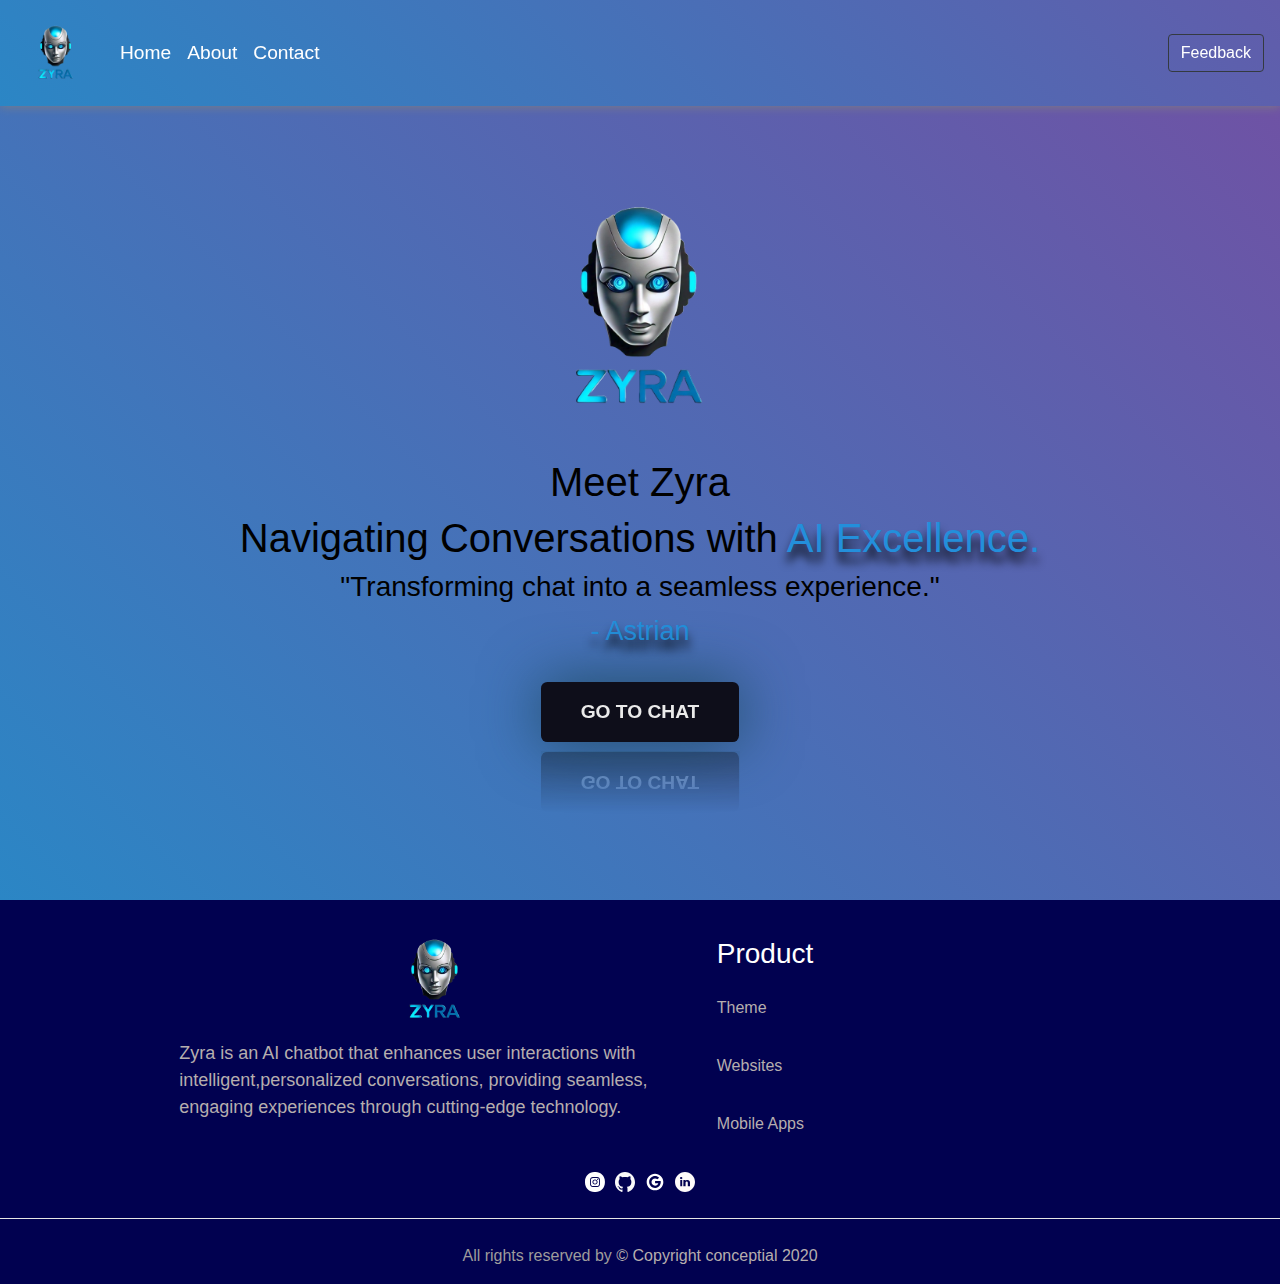
<file: index.html>
<!DOCTYPE html>
<html lang="en">
<head>
    <meta charset="UTF-8">
  
    <meta content="width=device-width, initial-scale=1" name="viewport" />
    <link href="https://stackpath.bootstrapcdn.com/bootstrap/4.5.2/css/bootstrap.min.css" rel="stylesheet">
    <link rel="stylesheet" href="/asset/css/styles.css">
    <link rel="stylesheet" href="/asset/css/footer.css">

    <title>Zyra</title>
</head>

<style>
  *{
    margin: 0;
    box-sizing: border-box;
}

.head img{
    height:80px !important;
}
.head{
    position:fixed;
    top: 0;
    right: 0;
    left: 0;
    z-index: 100;
    font-size: 120%;
    background-image: linear-gradient(225deg, #b43cff 0%, #784BA0 50%, #2B86C5 100%);
    box-shadow: 0px 0px 10px gray;
	animation: back 15s ease infinite;
    background-size: 300%;
}

.head a{
    color: #ffffff !important;
}

.section1{
    display: flex;
    height: 100vh;
    color: black;
    flex-direction: column;
    align-items: center;
    justify-content: center;
    background-color: #FF3CAC;
    background-image: linear-gradient(225deg, #b43cff 0%, #784BA0 50%, #2B86C5 100%);
    background-size: 300%;
	animation: back 15s ease infinite;
}
.section1 img{
    height: 300px !important;
}
.section1 span{
    color: #238fdb;
    text-shadow: 0px 10px 10px black;
}
#astro{
    font-size: 27px;
}
@media (width>425px) and (width< 850px) {
    .section1 h1{
        font-size:x-large;
    }
    .section1 h3{
        font-size:large;
    }
    .section1 span{
        font-size:x-large;
    }
    #astro{
        font-size:large;
    }
}
@media (width< 480px) {
    .section1{
        justify-content: flex-start;
        align-items: flex-start;
    }
    .section1 h1{
        font-size:x-large;
    }
    .section1 h3{
        font-size:large;
    }
    .section1 span{
        font-size:x-large;
    }
    #astro{
        font-size:large;
    }
}
@keyframes back{
	0% {
		background-position: 0% 50%;
	}
	50% {
		background-position: 100% 50%;
	}
	100% {
		background-position: 0% 50%;
	}
}

.section2{
    height: 1000px;
    display: flex;
    margin-top: 100px;
    align-items: center;
    flex-direction: column;
    justify-content: center;
    padding-bottom: 100px;
    color: black;
    background-image: linear-gradient(225deg, #b43cff 0%, #784BA0 50%, #2B86C5 100%);
    background-size: 300%;
	animation: back 15s ease infinite;
}
.box-main{
    padding: 1%;
    width: 70%;
    border: 5px solid black;
    background-color: rgba(0, 255, 255, 0);
    display: flex;
    flex-direction: column;
    justify-content: center;
    border-top-right-radius: 10%;
    border-bottom-left-radius: 10%;
}
.massage-box{
    width:100%;
    display: flex;
    justify-content: center;
    align-items: end;
    margin-bottom: 2%;
}
.form2 #massage{
    width: 700px;
}
.form2 textarea {
    overflow: hidden; /* Hides both horizontal and vertical scrollbars */
}

.form{
    display: flex;
    align-items: center;
}
@media (width<1180px) and (width>875px) {
    .form2 #massage{
        width: 500px; 
    }
}
@media (width<875px) and (width>670px) {
    .form2 #massage{
        width: 370px; 
    }
}
@media (width<670px) and (width>610px) {
    .form2 #massage{
        width: 270px; 
    }
}
@media (width<420px) and (width>350px) {
    .form2 #massage{
        width: 200px; 
    }
}
@media (width<350px) {
    .form2 #massage{
        width: 100px; 
    }
}

.chat li{
    width: max-content;
    background-color: #ffffff;
    border: 1px solid black;
    margin: 3%;
    border-radius: 10px;
    padding: 1%;
    list-style-type: none;
}

.section1 .btn {
    font-size: 1.2rem;
    margin-top: 30px;
    padding: 1rem 2.5rem;
    border: none;
    outline: none;
    border-radius: 0.4rem;
    cursor: pointer;
    text-transform: uppercase;
    background-color: rgb(14, 14, 26);
    color: rgb(234, 234, 234);
    font-weight: 700;
    transition: 0.6s;
    box-shadow: 0px 0px 60px #1f4c65;
    -webkit-box-reflect: below 10px linear-gradient(to bottom, rgba(0,0,0,0.0), rgba(0,0,0,0.4));
}
.section1 .btn:active {
    scale: 0.92;
}
.section1 .btn:hover {
    background: rgb(2,29,78);
    background: linear-gradient(270deg, rgba(2, 29, 78, 0.681) 0%, rgba(31, 215, 232, 0.873) 60%);
    color: rgb(4, 4, 38);
}
.logo11{
    display: flex;
    flex-direction: column;
    justify-content: center;
    align-items: center;
}
.logo11 img{
    height: 190px;
}
.logo12 img{
    height: 100px;
    margin-bottom: 50px;
}


*{
    margin: 0;
    box-sizing: border-box;
}
.main-nihala{
    height: 130%;
    width: 100vw;
}
.up{
    height: 40%;
    padding-top: 20px;
    width: 100%;
    background-color: rgb(1, 1, 80);
   display: flex;
   justify-content: center;
   align-items: center;
}
@media (width < 830px){
    .up{
        flex-direction: column;
        align-content: center;
        justify-content: flex-start;
        height: 100%;
        
    }
    .a{
        width: 100%;
        font-size:large;
        
    }
    .a p{
        font-size:16px;
    }
    .b{
        width: 100%;
        height: 100%;
        margin-bottom: auto;
        background-color:  rgb(1, 1, 80);
    }
    .b p{
        font-size: x-large;
    }
    .b h3{
        font-size: xx-large;
    }
}

@media (width < 710px){
    .a p{
        font-size: large;
    }
}
@media (width < 460px){
    .a{
        font-size: large;
        justify-content: start;
        align-items:start;
    }
}
.up img{
    height: 120px;
}
.d img{
    height: 20px;
}
.main-nihala a{
    color: rgb(182, 174, 174);
    text-decoration-line: none;
}
.a{
    height: 100%;
    width: 40%;
    display: flex;
    flex-direction: column;
    justify-content: center;
    align-items: center;
    margin-right: 2%;
   
}
.b{
    height: 60%;
    width: 30%;
    display: flex;
    flex-direction: column;
    justify-content: space-evenly;
    gap: 18px;
    justify-content: center;
   
}
.d{
    height: 10%;
    width: 100%;
    display: flex;
    align-items: center;
    justify-content: center;
    background-color: rgb(1, 1, 80);
    gap: 10px;
}

.pad{
    height: 25px;
    background-color:rgb(1, 1, 80) ;
}
.b h3{
    color: white;
}
.para{
    color: rgb(182, 174, 174);
    font-size:large;
}
.copy{
    background-color: rgb(1, 1, 80);
    display: flex;
    justify-content: center;
    align-items: center;
    color: rgb(158, 156, 156);
    height: 10%;
}

</style>




<body>
<header class="main-body"> 
  <nav class="navbar navbar-expand-lg navbar-light bg-light head">
    <a class="navbar-brand a-main" href="#"><img src="/asset/images/img8.png" alt=""></a>
    <button class="navbar-toggler" type="button" data-toggle="collapse" data-target="#navbarSupportedContent" aria-controls="navbarSupportedContent" aria-expanded="false" aria-label="Toggle navigation">
      <span class="navbar-toggler-icon"></span>
    </button>
  
    <div class="collapse navbar-collapse" id="navbarSupportedContent">
      <ul class="navbar-nav mr-auto">
        <li class="nav-item active">
          <a class="nav-link" href="/index.html">Home <span class="sr-only">(current)</span></a>
        </li>
        <li class="nav-item">
          <a class="nav-link" href="/about.html">About</a>
        </li>
        <li class="nav-item">
          <a class="nav-link" href="/contact.html">Contact</a>
        </li>
      </ul>
      <form class="form-inline my-2 my-lg-0">
        <button class="btn btn-outline-dark my-2 my-sm-0" type="submit"><a href="/feedback.html" style="text-decoration: none;">Feedback</a></button>
     </form>
    </div>
</nav>
</header>
<section>
  <div class="section1">
    <img src="/asset/images/img8.png" class="img-fluid" alt="Responsive image">
    <h1>Meet Zyra</h1>
    <h1 class="cl1">Navigating Conversations with <span>AI&nbsp;Excellence.</span></h1>
    <h3>"Transforming chat into a seamless experience."</h3>
    <span id="astro">- Astrian </span>
    <a href="/chat.html"><button class="btn">
      Go to Chat 
    </button></a>
  </div>

</section>

<footer>
  <div class="main-nihala">
    <div class="up">
      <div class="a">
        <a href="#"><img src="/asset/images/img8.png" alt=""></a>
        <p class="para">Zyra is an AI chatbot that enhances user interactions with intelligent,personalized conversations, providing seamless, engaging experiences through cutting-edge technology.</p>
        <p class="para"></p>
        <p class="para"></p>      
      </div>
      <div class="b">
        <h3>Product</h3>
        <p><a href="/product.html">Theme</a></p>
        <p><a href="/product.html">Websites</a></p>
        <p><a href="/product.html">Mobile Apps</a></p>
      </div>
    </div>
    <div class="d">
        <a href="#"><img src="/asset/images/instagram-f-svgrepo-com.svg" alt=""></a>
        <a href="#"><img src="/asset/images/github-142-svgrepo-com.svg" alt=""></a>
        <a href="#"><img src="/asset/images/google-alt-svgrepo-com.svg" alt=""></a>
        <a href="#"><img src="/asset/images/linkedin-round-svgrepo-com.svg" alt=""></a>
  </div>
  <div class="pad"></div>
  <hr style="margin: 0;">
  <div class="pad"></div>

  <div class="copy"> 
    <p>All rights reserved by <a href="#">© Copyright conceptial 2020</a></p>
  </div>
</div>
</footer>

<script src="https://code.jquery.com/jquery-3.5.1.slim.min.js"></script>
<script src="https://cdn.jsdelivr.net/npm/@popperjs/core@2.9.3/dist/umd/popper.min.js"></script>
<script src="https://stackpath.bootstrapcdn.com/bootstrap/4.5.2/js/bootstrap.min.js"></script>
</body>
</html>
</file>
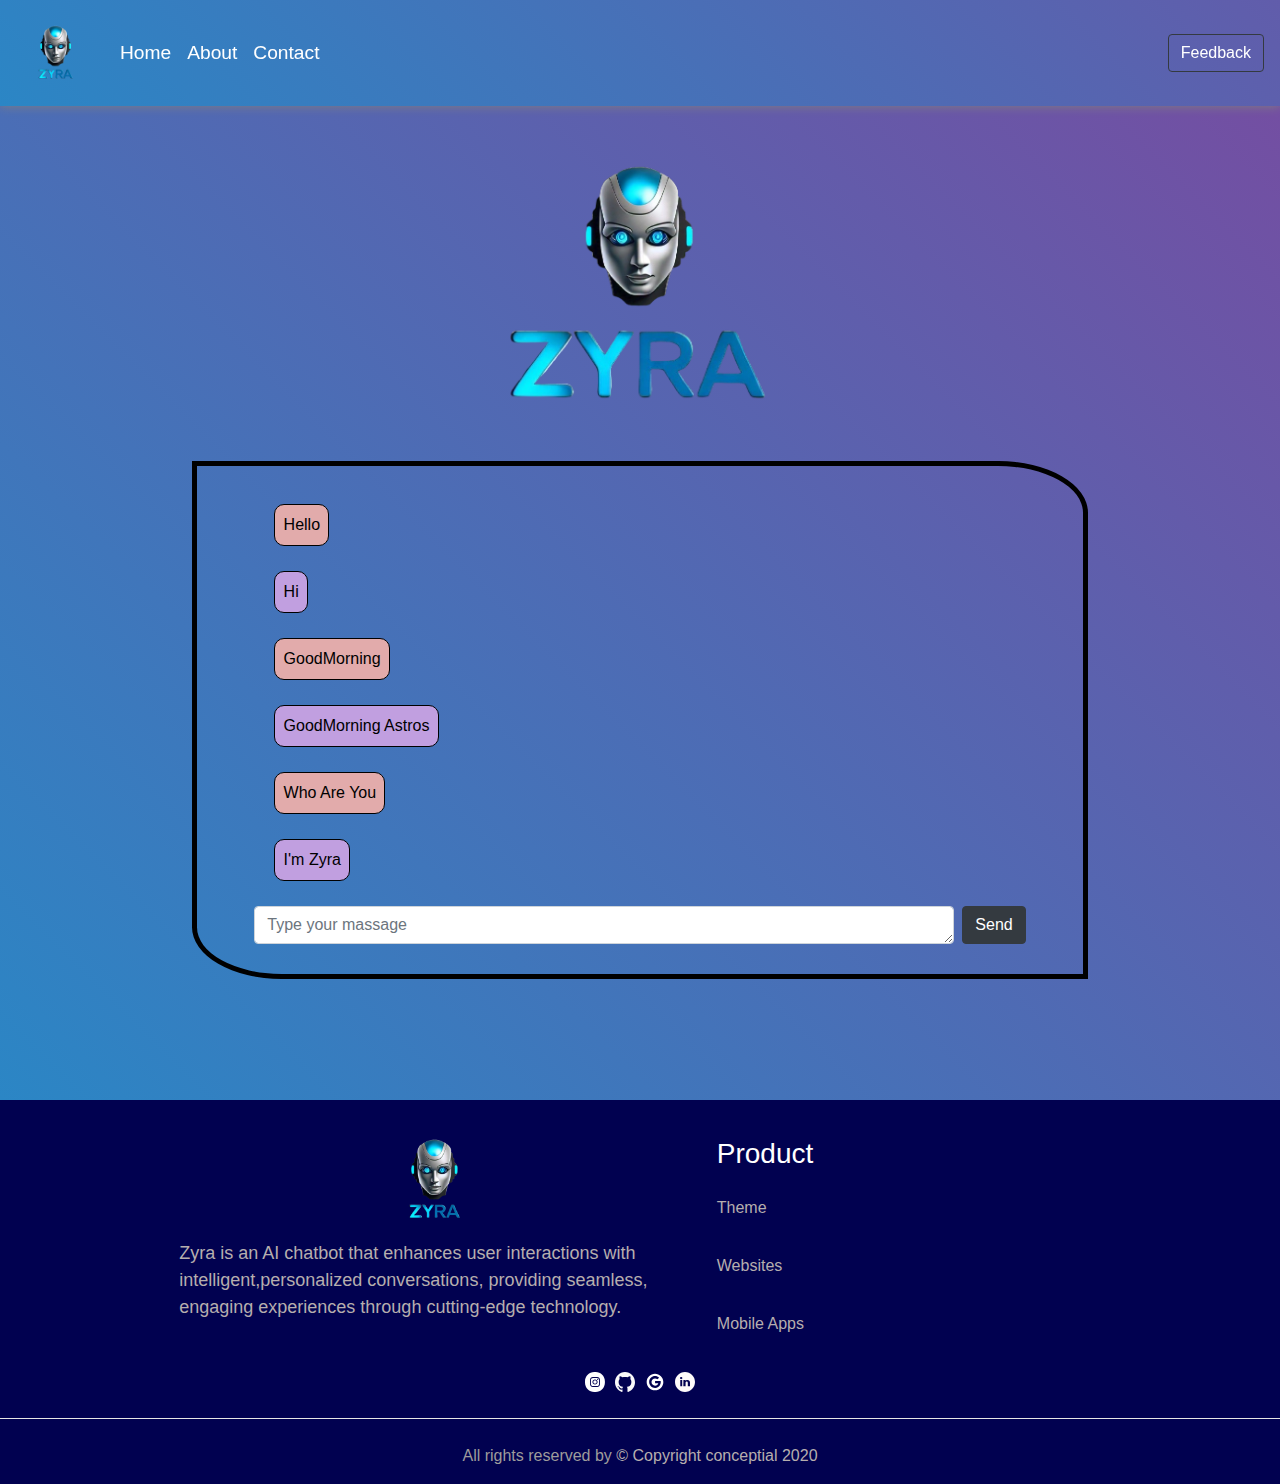
<file: chat.html>
<!DOCTYPE html>
<html lang="en">
<head>
    <meta charset="UTF-8">
  
    <meta content="width=device-width, initial-scale=1" name="viewport" />
    <link href="https://stackpath.bootstrapcdn.com/bootstrap/4.5.2/css/bootstrap.min.css" rel="stylesheet">
    <link rel="stylesheet" href="/asset/css/styles.css">
    <link rel="stylesheet" href="/asset/css/footer.css">


    <title>Chat</title>
</head>
<body>
  <header class="main-body"> 
    <nav class="navbar navbar-expand-lg navbar-light bg-light head">
      <a class="navbar-brand a-main" href="#"><img src="/asset/images/img8.png" alt=""></a>
      <button class="navbar-toggler" type="button" data-toggle="collapse" data-target="#navbarSupportedContent" aria-controls="navbarSupportedContent" aria-expanded="false" aria-label="Toggle navigation">
        <span class="navbar-toggler-icon"></span>
      </button>
    
      <div class="collapse navbar-collapse" id="navbarSupportedContent">
        <ul class="navbar-nav mr-auto">
          <li class="nav-item active">
            <a class="nav-link" href="/index.html">Home <span class="sr-only">(current)</span></a>
          </li>
          <li class="nav-item">
            <a class="nav-link" href="/about.html">About</a>
          </li>
          <li class="nav-item">
            <a class="nav-link" href="/contact.html">Contact</a>
          </li>
        </ul>
        <form class="form-inline my-2 my-lg-0">
          <button class="btn btn-outline-dark my-2 my-sm-0" type="submit"><a href="/feedback.html" style="text-decoration: none;">Feedback</a></button>
       </form>
      </div>
  </nav>
  </header>
<section class="section2">
  <div class="logo11">
    <img src="/asset/images/img5-removebg-preview.png" alt="">
   </div>
  <div class="logo12">
    <img src="/asset/images/img3-removebg-preview.png" alt="">
   </div>
  <div class="box-main">
   <div class="chat">
    <div class="list1">
      <ul>
        <li style="background-color: rgb(226, 171, 171);">Hello</li>
        <li style="background-color: rgb(193, 159, 224);"">Hi</li>
        <li style="background-color: rgb(226, 171, 171);">GoodMorning</li>
        <li style="background-color: rgb(193, 159, 224);">GoodMorning Astros</li>
        <li style="background-color: rgb(226, 171, 171);">Who Are You</li>
        <li style="background-color: rgb(193, 159, 224);">I'm Zyra </li>

      </ul>
    </div>
    <div class="list2">
      <ul> 
      </ul>
      
    </div>
   </div>
    <div class="massage-box">
        <form class="form-inline my-2 my-lg-0 form2">
          <textarea name="massage" id="massage" rows="1" class="form-control mr-sm-2" type="submit" aria-label="submit" placeholder="Type your massage" ></textarea>
          <button class="btn btn-dark my-2 my-sm-0" type="submit">Send</button>
        </form>
    </div>
  </div>
</section>


<footer>
  <div class="main-nihala">
    <div class="up">
      <div class="a">
        <a href="#"><img src="/asset/images/img8.png" alt=""></a>
        <p class="para">Zyra is an AI chatbot that enhances user interactions with intelligent,personalized conversations, providing seamless, engaging experiences through cutting-edge technology.</p>
        <p class="para"></p>
        <p class="para"></p>      
      </div>
      <div class="b">
        <h3>Product</h3>
        <p><a href="/product.html">Theme</a></p>
        <p><a href="/product.html">Websites</a></p>
        <p><a href="/product.html">Mobile Apps</a></p>
      </div>
    </div>
    <div class="d">
        <a href="#"><img src="/asset/images/instagram-f-svgrepo-com.svg" alt=""></a>
        <a href="#"><img src="/asset/images/github-142-svgrepo-com.svg" alt=""></a>
        <a href="#"><img src="/asset/images/google-alt-svgrepo-com.svg" alt=""></a>
        <a href="#"><img src="/asset/images/linkedin-round-svgrepo-com.svg" alt=""></a>
  </div>
  <div class="pad"></div>
  <hr style="margin: 0;">
  <div class="pad"></div>

  <div class="copy"> 
    <p>All rights reserved by <a href="#">© Copyright conceptial 2020</a></p>
  </div>
</div>
</footer>
<script src="https://code.jquery.com/jquery-3.5.1.slim.min.js"></script>
<script src="https://cdn.jsdelivr.net/npm/@popperjs/core@2.9.3/dist/umd/popper.min.js"></script>
<script src="https://stackpath.bootstrapcdn.com/bootstrap/4.5.2/js/bootstrap.min.js"></script>
</body>
</html>
</file>
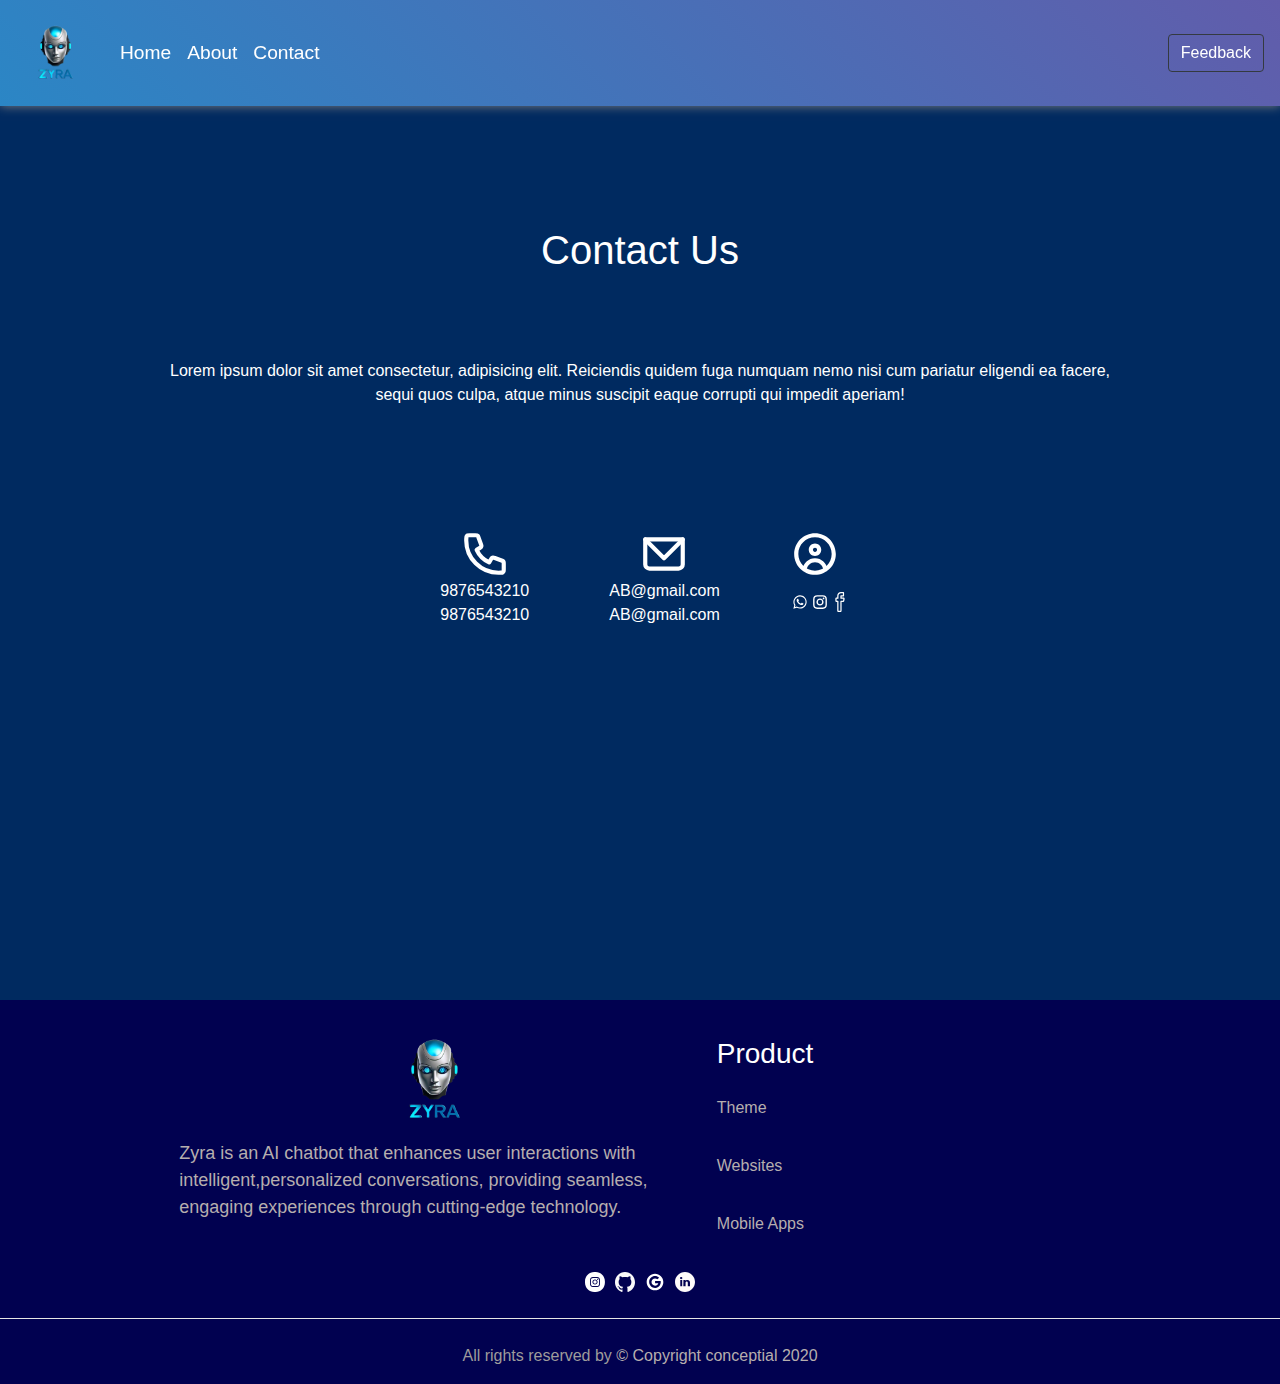
<file: contact.html>
<!DOCTYPE html>
<html lang="en">
<head>
    <meta charset="UTF-8">
    <meta name="viewport" content="width=device-width, initial-scale=1.0">
    <link href="https://stackpath.bootstrapcdn.com/bootstrap/4.5.2/css/bootstrap.min.css" rel="stylesheet">

    <title>Contact</title>
    <link rel="stylesheet" href="/asset/css/contact.css">
    <link rel="stylesheet" href="/asset/css/footer.css">
    <link rel="stylesheet" href="/asset/css/styles.css">
</head>
<body>
  <header class="main-body"> 
    <nav class="navbar navbar-expand-lg navbar-light bg-light head">
      <a class="navbar-brand a-main" href="#"><img src="/asset/images/img8.png" alt=""></a>
      <button class="navbar-toggler" type="button" data-toggle="collapse" data-target="#navbarSupportedContent" aria-controls="navbarSupportedContent" aria-expanded="false" aria-label="Toggle navigation">
        <span class="navbar-toggler-icon"></span>
      </button>
    
      <div class="collapse navbar-collapse" id="navbarSupportedContent">
        <ul class="navbar-nav mr-auto">
          <li class="nav-item active">
            <a class="nav-link" href="/index.html">Home <span class="sr-only">(current)</span></a>
          </li>
          <li class="nav-item">
            <a class="nav-link" href="/about.html">About</a>
          </li>
          <li class="nav-item">
            <a class="nav-link" href="/contact.html">Contact</a>
          </li>
        </ul>
        <form class="form-inline my-2 my-lg-0">
          <button class="btn btn-outline-dark my-2 my-sm-0" type="submit"><a href="/feedback.html" style="text-decoration: none;">Feedback</a></button>
       </form>
      </div>
  </nav>
  </header>


<section class="abhi">
    <div class="main">
        <div class="page">
            <h1>Contact Us</h1>
            <p>Lorem ipsum dolor sit amet consectetur, adipisicing elit. Reiciendis quidem fuga numquam nemo nisi cum pariatur eligendi ea facere, <br> sequi quos culpa, atque minus suscipit eaque corrupti qui impedit aperiam!</p>
            <div class="types">
                <ul class="contacts">
                    <li class="item item1"><svg width="50px" height="50px" viewBox="0 0 24 24" fill="none" xmlns="http://www.w3.org/2000/svg"><g id="SVGRepo_bgCarrier" stroke-width="0"></g><g id="SVGRepo_tracerCarrier" stroke-linecap="round" stroke-linejoin="round"></g><g id="SVGRepo_iconCarrier"> <path d="M3 5.5C3 14.0604 9.93959 21 18.5 21C18.8862 21 19.2691 20.9859 19.6483 20.9581C20.0834 20.9262 20.3009 20.9103 20.499 20.7963C20.663 20.7019 20.8185 20.5345 20.9007 20.364C21 20.1582 21 19.9181 21 19.438V16.6207C21 16.2169 21 16.015 20.9335 15.842C20.8749 15.6891 20.7795 15.553 20.6559 15.4456C20.516 15.324 20.3262 15.255 19.9468 15.117L16.74 13.9509C16.2985 13.7904 16.0777 13.7101 15.8683 13.7237C15.6836 13.7357 15.5059 13.7988 15.3549 13.9058C15.1837 14.0271 15.0629 14.2285 14.8212 14.6314L14 16C11.3501 14.7999 9.2019 12.6489 8 10L9.36863 9.17882C9.77145 8.93713 9.97286 8.81628 10.0942 8.64506C10.2012 8.49408 10.2643 8.31637 10.2763 8.1317C10.2899 7.92227 10.2096 7.70153 10.0491 7.26005L8.88299 4.05321C8.745 3.67376 8.67601 3.48403 8.55442 3.3441C8.44701 3.22049 8.31089 3.12515 8.15802 3.06645C7.98496 3 7.78308 3 7.37932 3H4.56201C4.08188 3 3.84181 3 3.63598 3.09925C3.4655 3.18146 3.29814 3.33701 3.2037 3.50103C3.08968 3.69907 3.07375 3.91662 3.04189 4.35173C3.01413 4.73086 3 5.11378 3 5.5Z" stroke="white" stroke-width="2" stroke-linecap="round" stroke-linejoin="round"></path> </g></svg> <br> 9876543210 <br> 9876543210</li>
                    <li class="item item2"><svg width="50px" height="50px" viewBox="0 0 24 24" fill="none" xmlns="http://www.w3.org/2000/svg"><g id="SVGRepo_bgCarrier" stroke-width="0"></g><g id="SVGRepo_tracerCarrier" stroke-linecap="round" stroke-linejoin="round"></g><g id="SVGRepo_iconCarrier"> <g clip-path="url(#clip0_429_11225)"> <path d="M3 5H21V17C21 18.1046 20.1046 19 19 19H5C3.89543 19 3 18.1046 3 17V5Z" stroke="white"  stroke-width="2" stroke-linecap="round" stroke-linejoin="round"></path> <path d="M3 5L12 14L21 5" stroke="white" stroke-width="2" stroke-linecap="round" stroke-linejoin="round"></path> </g> <defs> <clipPath id="clip0_429_11225"> <rect width="24" height="24" fill="white"></rect> </clipPath> </defs> </g></svg> <br> AB@gmail.com <br> AB@gmail.com</li>
                    <li class="item item3"><svg width="50px" height="50px" viewBox="0 0 24 24" fill="none" xmlns="http://www.w3.org/2000/svg"><g id="SVGRepo_bgCarrier" stroke-width="0"></g><g id="SVGRepo_tracerCarrier" stroke-linecap="round" stroke-linejoin="round"></g><g id="SVGRepo_iconCarrier"> <path d="M6.02958 19.4012C5.97501 19.9508 6.3763 20.4405 6.92589 20.4951C7.47547 20.5497 7.96523 20.1484 8.01979 19.5988L6.02958 19.4012ZM15.9802 19.5988C16.0348 20.1484 16.5245 20.5497 17.0741 20.4951C17.6237 20.4405 18.025 19.9508 17.9704 19.4012L15.9802 19.5988ZM20 12C20 16.4183 16.4183 20 12 20V22C17.5228 22 22 17.5228 22 12H20ZM12 20C7.58172 20 4 16.4183 4 12H2C2 17.5228 6.47715 22 12 22V20ZM4 12C4 7.58172 7.58172 4 12 4V2C6.47715 2 2 6.47715 2 12H4ZM12 4C16.4183 4 20 7.58172 20 12H22C22 6.47715 17.5228 2 12 2V4ZM13 10C13 10.5523 12.5523 11 12 11V13C13.6569 13 15 11.6569 15 10H13ZM12 11C11.4477 11 11 10.5523 11 10H9C9 11.6569 10.3431 13 12 13V11ZM11 10C11 9.44772 11.4477 9 12 9V7C10.3431 7 9 8.34315 9 10H11ZM12 9C12.5523 9 13 9.44772 13 10H15C15 8.34315 13.6569 7 12 7V9ZM8.01979 19.5988C8.22038 17.5785 9.92646 16 12 16V14C8.88819 14 6.33072 16.3681 6.02958 19.4012L8.01979 19.5988ZM12 16C14.0735 16 15.7796 17.5785 15.9802 19.5988L17.9704 19.4012C17.6693 16.3681 15.1118 14 12 14V16Z" fill="white"></path> </g></svg> <br>
                        <ul class="social">
                            <li class="media"><a href=""><svg width="20px" height="20px" viewBox="0 0 24 24" fill="white" xmlns="http://www.w3.org/2000/svg"><g id="SVGRepo_bgCarrier" stroke-width="0"></g><g id="SVGRepo_tracerCarrier" stroke-linecap="round" stroke-linejoin="round"></g><g id="SVGRepo_iconCarrier"> <path d="M17.6 6.31999C16.8669 5.58141 15.9943 4.99596 15.033 4.59767C14.0716 4.19938 13.0406 3.99622 12 3.99999C10.6089 4.00135 9.24248 4.36819 8.03771 5.06377C6.83294 5.75935 5.83208 6.75926 5.13534 7.96335C4.4386 9.16745 4.07046 10.5335 4.06776 11.9246C4.06507 13.3158 4.42793 14.6832 5.12 15.89L4 20L8.2 18.9C9.35975 19.5452 10.6629 19.8891 11.99 19.9C14.0997 19.9001 16.124 19.0668 17.6222 17.5816C19.1205 16.0965 19.9715 14.0796 19.99 11.97C19.983 10.9173 19.7682 9.87634 19.3581 8.9068C18.948 7.93725 18.3505 7.05819 17.6 6.31999ZM12 18.53C10.8177 18.5308 9.65701 18.213 8.64 17.61L8.4 17.46L5.91 18.12L6.57 15.69L6.41 15.44C5.55925 14.0667 5.24174 12.429 5.51762 10.8372C5.7935 9.24545 6.64361 7.81015 7.9069 6.80322C9.1702 5.79628 10.7589 5.28765 12.3721 5.37368C13.9853 5.4597 15.511 6.13441 16.66 7.26999C17.916 8.49818 18.635 10.1735 18.66 11.93C18.6442 13.6859 17.9355 15.3645 16.6882 16.6006C15.441 17.8366 13.756 18.5301 12 18.53ZM15.61 13.59C15.41 13.49 14.44 13.01 14.26 12.95C14.08 12.89 13.94 12.85 13.81 13.05C13.6144 13.3181 13.404 13.5751 13.18 13.82C13.07 13.96 12.95 13.97 12.75 13.82C11.6097 13.3694 10.6597 12.5394 10.06 11.47C9.85 11.12 10.26 11.14 10.64 10.39C10.6681 10.3359 10.6827 10.2759 10.6827 10.215C10.6827 10.1541 10.6681 10.0941 10.64 10.04C10.64 9.93999 10.19 8.95999 10.03 8.56999C9.87 8.17999 9.71 8.23999 9.58 8.22999H9.19C9.08895 8.23154 8.9894 8.25465 8.898 8.29776C8.8066 8.34087 8.72546 8.403 8.66 8.47999C8.43562 8.69817 8.26061 8.96191 8.14676 9.25343C8.03291 9.54495 7.98287 9.85749 8 10.17C8.0627 10.9181 8.34443 11.6311 8.81 12.22C9.6622 13.4958 10.8301 14.5293 12.2 15.22C12.9185 15.6394 13.7535 15.8148 14.58 15.72C14.8552 15.6654 15.1159 15.5535 15.345 15.3915C15.5742 15.2296 15.7667 15.0212 15.91 14.78C16.0428 14.4856 16.0846 14.1583 16.03 13.84C15.94 13.74 15.81 13.69 15.61 13.59Z" fill="white"></path> </g></svg></a></li>
                            <li class="media"><a href=""><svg fill="white" width="20px" height="20px" viewBox="0 0 32 32" xmlns="http://www.w3.org/2000/svg"><g id="SVGRepo_bgCarrier" stroke-width="0"></g><g id="SVGRepo_tracerCarrier" stroke-linecap="round" stroke-linejoin="round"></g><g id="SVGRepo_iconCarrier"><path d="M20.445 5h-8.891A6.559 6.559 0 0 0 5 11.554v8.891A6.559 6.559 0 0 0 11.554 27h8.891a6.56 6.56 0 0 0 6.554-6.555v-8.891A6.557 6.557 0 0 0 20.445 5zm4.342 15.445a4.343 4.343 0 0 1-4.342 4.342h-8.891a4.341 4.341 0 0 1-4.341-4.342v-8.891a4.34 4.34 0 0 1 4.341-4.341h8.891a4.342 4.342 0 0 1 4.341 4.341l.001 8.891z"></path><path d="M16 10.312c-3.138 0-5.688 2.551-5.688 5.688s2.551 5.688 5.688 5.688 5.688-2.551 5.688-5.688-2.55-5.688-5.688-5.688zm0 9.163a3.475 3.475 0 1 1-.001-6.95 3.475 3.475 0 0 1 .001 6.95zM21.7 8.991a1.363 1.363 0 1 1-1.364 1.364c0-.752.51-1.364 1.364-1.364z"></path></g></svg></a></li>
                            <li class="media"><a href=""><svg fill="white" xmlns="http://www.w3.org/2000/svg" preserveAspectRatio="xMidYMid" width="20px" height="20px" viewBox="0 0 14.906 32"><g id="SVGRepo_bgCarrier" stroke-width="0"></g><g id="SVGRepo_tracerCarrier" stroke-linecap="round" stroke-linejoin="round"></g><g id="SVGRepo_iconCarrier"> <path d="M14.874,11.167 L14.262,14.207 C14.062,15.208 13.100,15.992 12.072,15.992 L10.000,15.992 L10.000,30.000 C10.000,31.104 9.159,32.000 8.049,32.000 L5.030,32.000 C3.920,32.000 3.017,31.102 3.017,29.999 L3.017,15.992 L2.011,15.992 C0.901,15.992 -0.002,15.095 -0.002,13.991 L-0.002,10.990 C-0.002,9.887 0.901,8.989 2.011,8.989 L3.017,8.989 L3.017,6.003 C3.017,2.716 5.693,0.041 8.994,0.013 C9.015,0.012 9.033,0.001 9.055,0.001 L13.081,0.001 C13.636,0.001 14.000,0.448 14.000,1.000 L14.000,6.000 C14.000,6.553 13.636,7.004 13.081,7.004 L10.061,7.004 L10.060,8.989 L13.079,8.989 C13.645,8.989 14.167,9.228 14.509,9.644 C14.852,10.059 14.985,10.615 14.874,11.167 ZM9.092,10.990 C9.078,10.991 9.067,10.998 9.053,10.998 L9.053,10.998 C8.497,10.997 8.046,10.549 8.047,9.997 L8.047,9.990 C8.047,9.990 8.047,9.990 8.047,9.990 C8.047,9.990 8.047,9.990 8.047,9.990 L8.049,6.003 C8.049,5.450 8.499,5.003 9.055,5.003 L12.074,5.003 L12.074,2.002 L9.094,2.002 C9.077,2.002 9.063,2.011 9.045,2.011 C6.831,2.011 5.030,3.802 5.030,6.003 L5.030,10.005 C5.030,10.558 4.579,11.006 4.023,11.006 C3.996,11.006 3.973,10.992 3.946,10.990 L2.011,10.990 L2.011,13.991 L4.023,13.991 C4.579,13.991 5.030,14.439 5.030,14.992 C5.030,15.044 5.008,15.088 5.000,15.138 L5.000,30.000 L8.049,29.999 L8.049,15.002 C8.049,14.998 8.047,14.995 8.047,14.992 C8.047,14.439 8.497,13.991 9.053,13.991 L12.072,13.991 C12.145,13.991 12.275,13.886 12.288,13.816 L12.857,10.990 L9.092,10.990 Z"></path> </g></svg></a></li>
                        </ul>
                    </li>
                </ul>
            </div>
        </div>
    </div>
</section>
<footer>
  <div class="main-nihala">
    <div class="up">
      <div class="a">
        <a href="#"><img src="/asset/images/img8.png" alt=""></a>
        <p class="para">Zyra is an AI chatbot that enhances user interactions with intelligent,personalized conversations, providing seamless, engaging experiences through cutting-edge technology.</p>
        <p class="para"></p>
        <p class="para"></p>      
      </div>
      <div class="b">
        <h3>Product</h3>
        <p><a href="/product.html">Theme</a></p>
        <p><a href="/product.html">Websites</a></p>
        <p><a href="/product.html">Mobile Apps</a></p>
      </div>
    </div>
    <div class="d">
        <a href="#"><img src="/asset/images/instagram-f-svgrepo-com.svg" alt=""></a>
        <a href="#"><img src="/asset/images/github-142-svgrepo-com.svg" alt=""></a>
        <a href="#"><img src="/asset/images/google-alt-svgrepo-com.svg" alt=""></a>
        <a href="#"><img src="/asset/images/linkedin-round-svgrepo-com.svg" alt=""></a>
  </div>
  <div class="pad"></div>
  <hr style="margin: 0;">
  <div class="pad"></div>

  <div class="copy"> 
    <p>All rights reserved by <a href="#">© Copyright conceptial 2020</a></p>
  </div>
</div>
</footer>
      <script src="https://code.jquery.com/jquery-3.5.1.slim.min.js"></script>
      <script src="https://cdn.jsdelivr.net/npm/@popperjs/core@2.9.3/dist/umd/popper.min.js"></script>
      <script src="https://stackpath.bootstrapcdn.com/bootstrap/4.5.2/js/bootstrap.min.js"></script>
</body>
</html>
</file>
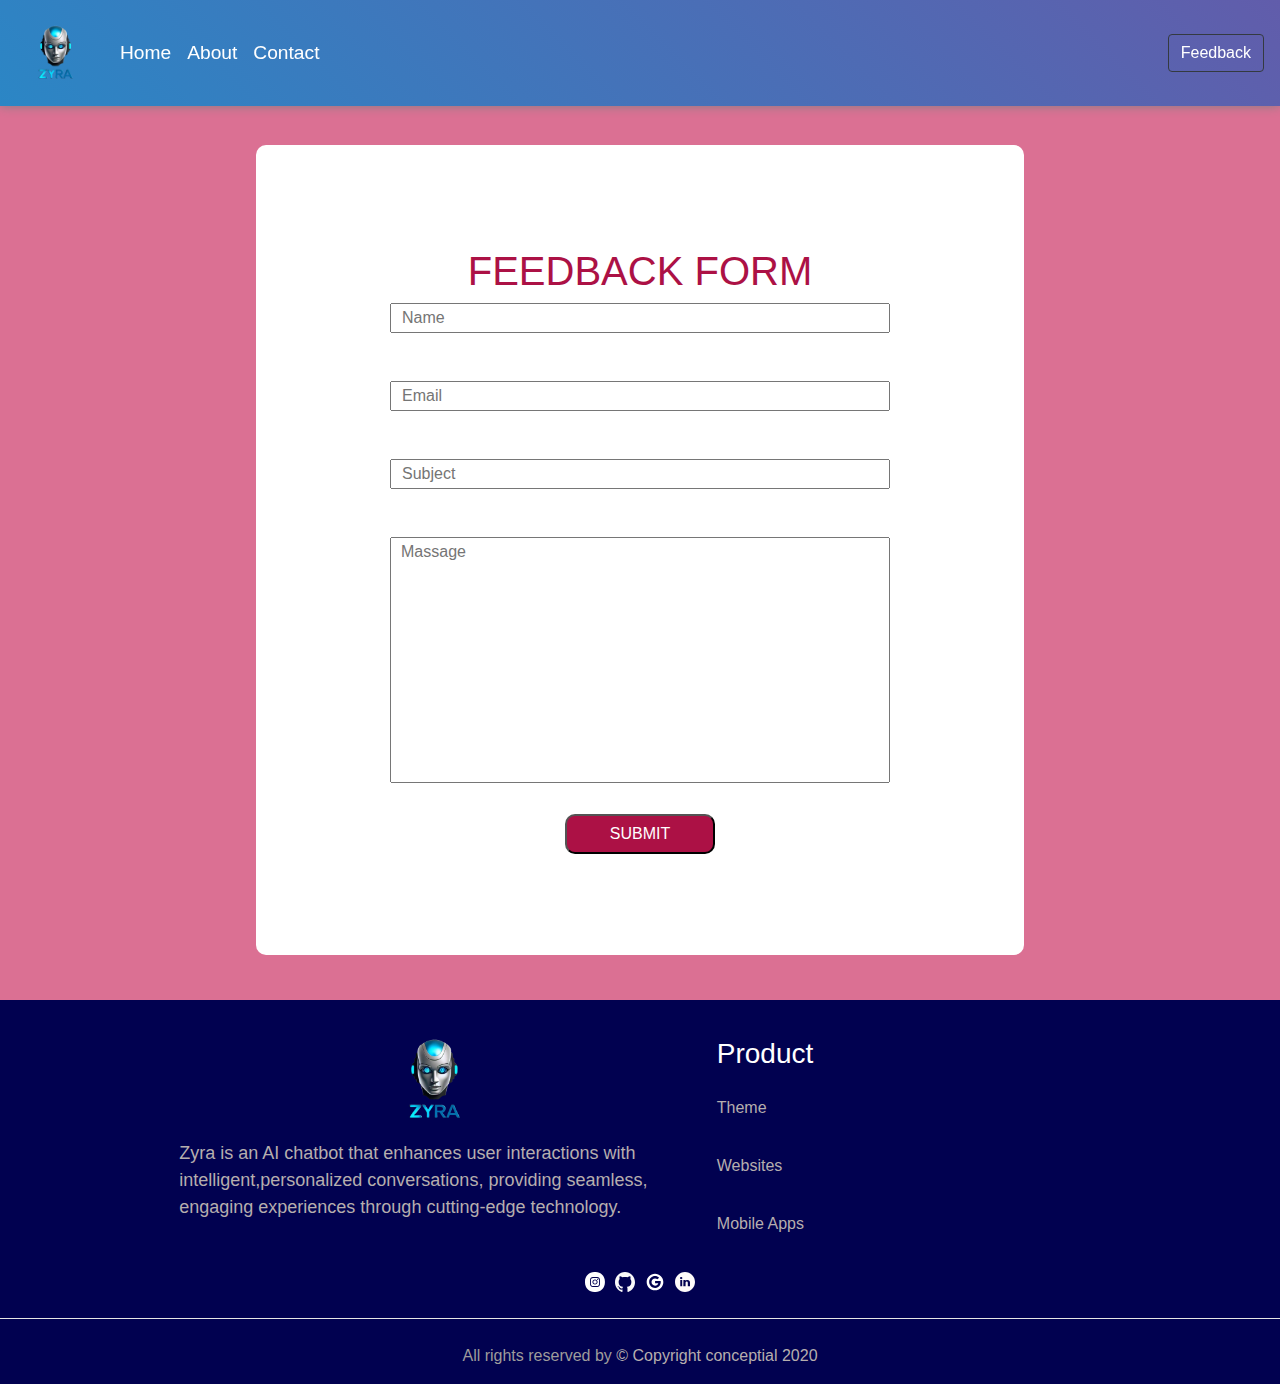
<file: feedback.html>
<!DOCTYPE html>
<html lang="en">
<head>
    <meta charset="UTF-8">
    <meta name="viewport" content="width=device-width, initial-scale=1.0">
    <link href="https://stackpath.bootstrapcdn.com/bootstrap/4.5.2/css/bootstrap.min.css" rel="stylesheet">
    <title>Feedback</title>
    <link rel="stylesheet" href="/asset/css/feedback.css">
    <link rel="stylesheet" href="/asset/css/styles.css">
    <link rel="stylesheet" href="/asset/css/footer.css">

</head>
<body>
  <header class="main-body"> 
    <nav class="navbar navbar-expand-lg navbar-light bg-light head">
      <a class="navbar-brand a-main" href="#"><img src="/asset/images/img8.png" alt=""></a>
      <button class="navbar-toggler" type="button" data-toggle="collapse" data-target="#navbarSupportedContent" aria-controls="navbarSupportedContent" aria-expanded="false" aria-label="Toggle navigation">
        <span class="navbar-toggler-icon"></span>
      </button>
    
      <div class="collapse navbar-collapse" id="navbarSupportedContent">
        <ul class="navbar-nav mr-auto">
          <li class="nav-item active">
            <a class="nav-link" href="/index.html">Home <span class="sr-only">(current)</span></a>
          </li>
          <li class="nav-item">
            <a class="nav-link" href="/about.html">About</a>
          </li>
          <li class="nav-item">
            <a class="nav-link" href="/contact.html">Contact</a>
          </li>
        </ul>
        <form class="form-inline my-2 my-lg-0">
          <button class="btn btn-outline-dark my-2 my-sm-0" type="submit"><a href="/feedback.html" style="text-decoration: none;">Feedback</a></button>
       </form>
      </div>
  </nav>
  </header>


<section class="anfar">
    <div class="main">
        <div class="box">
            <div class="form">
                
                <div class="bar2">
                    <form>
                        <h1>FEEDBACK  FORM</h1>
                        <input class="text" type="text" placeholder="Name"><br><br><br>
                        <input class="text" type="text" placeholder="Email"><br><br><br>
                        <input class="text" type="text" placeholder="Subject"><br><br><br>
                        <textarea name="massage" id="massage" rows="10" placeholder="Massage"></textarea><br><br>
                        <button>SUBMIT</button>
                    </form>
                </div>
            </div>
        </div>
    </div>
</section>
    

<footer>
  <div class="main-nihala">
    <div class="up">
      <div class="a">
        <a href="#"><img src="/asset/images/img8.png" alt=""></a>
        <p class="para">Zyra is an AI chatbot that enhances user interactions with intelligent,personalized conversations, providing seamless, engaging experiences through cutting-edge technology.</p>
        <p class="para"></p>
        <p class="para"></p>      
      </div>
      <div class="b">
        <h3>Product</h3>
        <p><a href="/product.html">Theme</a></p>
        <p><a href="/product.html">Websites</a></p>
        <p><a href="/product.html">Mobile Apps</a></p>
      </div>
    </div>
    <div class="d">
        <a href="#"><img src="/asset/images/instagram-f-svgrepo-com.svg" alt=""></a>
        <a href="#"><img src="/asset/images/github-142-svgrepo-com.svg" alt=""></a>
        <a href="#"><img src="/asset/images/google-alt-svgrepo-com.svg" alt=""></a>
        <a href="#"><img src="/asset/images/linkedin-round-svgrepo-com.svg" alt=""></a>
  </div>
  <div class="pad"></div>
  <hr style="margin: 0;">
  <div class="pad"></div>

  <div class="copy"> 
    <p>All rights reserved by <a href="#">© Copyright conceptial 2020</a></p>
  </div>
</div>
</footer>
  <script src="https://code.jquery.com/jquery-3.5.1.slim.min.js"></script>
<script src="https://cdn.jsdelivr.net/npm/@popperjs/core@2.9.3/dist/umd/popper.min.js"></script>
<script src="https://stackpath.bootstrapcdn.com/bootstrap/4.5.2/js/bootstrap.min.js"></script>
</body>
</html>
</file>
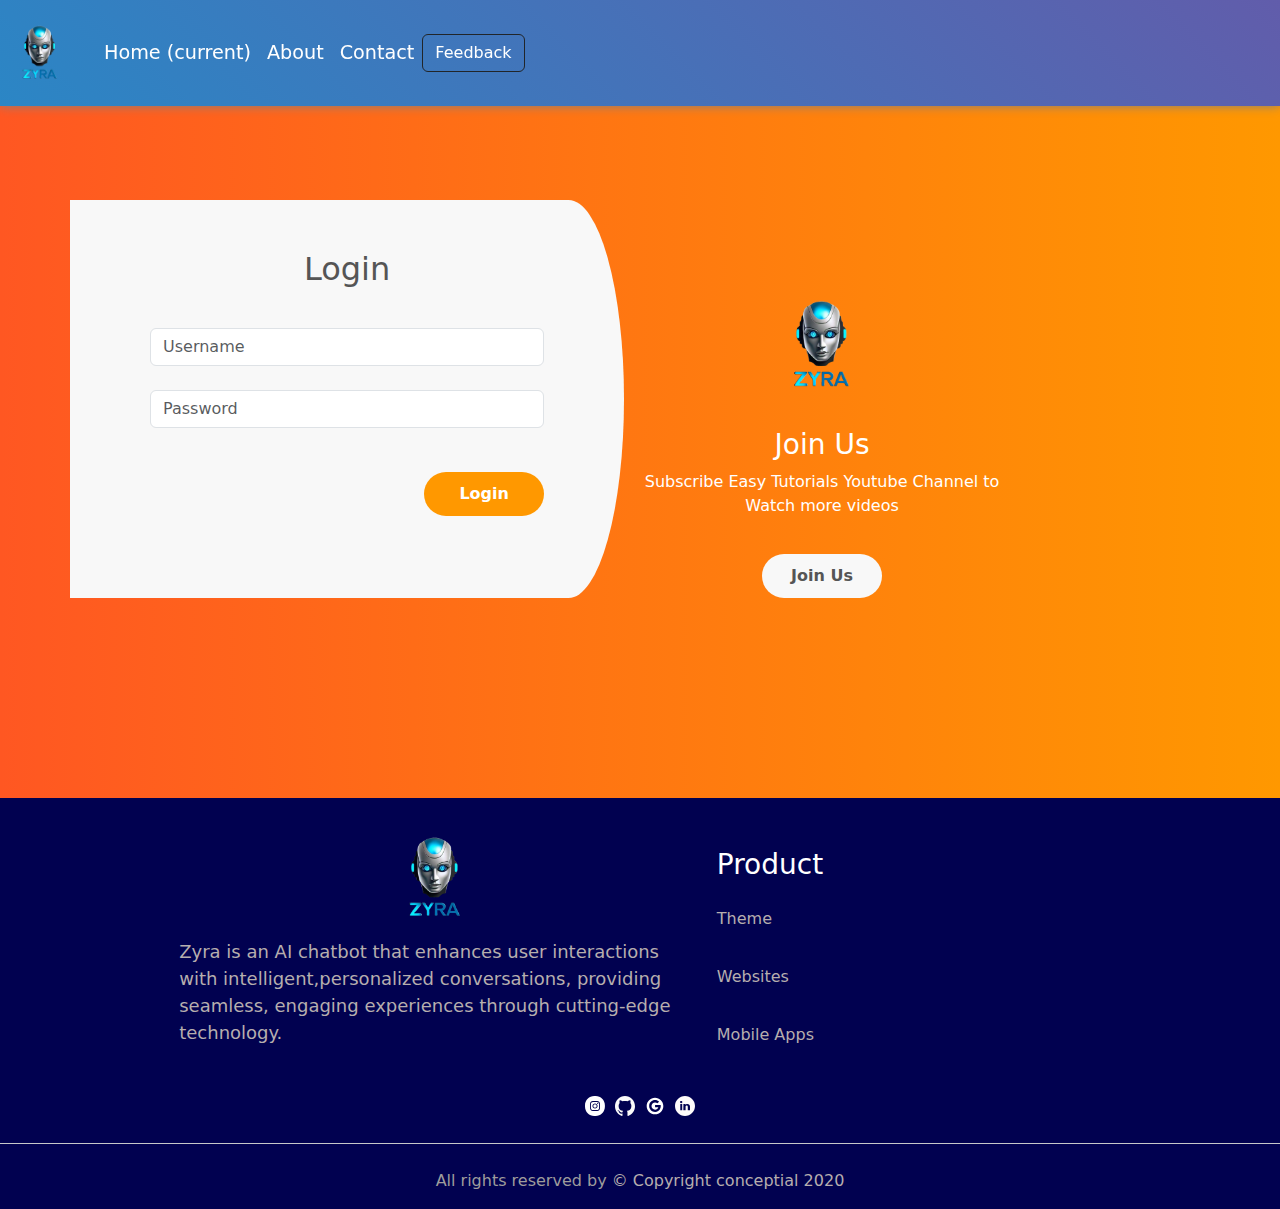
<file: login.html>
<!DOCTYPE html>
<html lang="en">
<head>
    <meta charset="UTF-8">
    <meta name="viewport" content="width=device-width, initial-scale=1.0">
    <title>Login</title>
    <link href="https://cdn.jsdelivr.net/npm/bootstrap@5.3.3/dist/css/bootstrap.min.css" rel="stylesheet" integrity="sha384-QWTKZyjpPEjISv5WaRU9OFeRpok6YctnYmDr5pNlyT2bRjXh0JMhjY6hW+ALEwIH" crossorigin="anonymous">
    <link rel="stylesheet" href="/asset/css/login.css">
    <link rel="stylesheet" href="/asset/css/footer.css">
    <link rel="stylesheet" href="/asset/css/styles.css">

</head>
<body>
  <header class="main-body"> 
    <nav class="navbar navbar-expand-lg navbar-light bg-light head">
      <a class="navbar-brand a-main" href="#"><img src="/asset/images/img8.png" alt=""></a>
      <button class="navbar-toggler" type="button" data-toggle="collapse" data-target="#navbarSupportedContent" aria-controls="navbarSupportedContent" aria-expanded="false" aria-label="Toggle navigation">
        <span class="navbar-toggler-icon"></span>
      </button>
    
      <div class="collapse navbar-collapse" id="navbarSupportedContent">
        <ul class="navbar-nav mr-auto">
          <li class="nav-item active">
            <a class="nav-link" href="/index.html">Home <span class="sr-only">(current)</span></a>
          </li>
          <li class="nav-item">
            <a class="nav-link" href="/about.html">About</a>
          </li>
          <li class="nav-item">
            <a class="nav-link" href="/contact.html">Contact</a>
          </li>
        </ul>
        <form class="form-inline my-2 my-lg-0">
          <button class="btn btn-outline-dark my-2 my-sm-0" type="submit"><a href="/feedback.html" style="text-decoration: none;">Feedback</a></button>
       </form>
      </div>
  </nav>
  </header>   
<section class="fidha-main">
    <div class="container">
        <div class="row">
            <div class="col-md-10 offset=md-1">
                <div class="row">
                   
                    <div class="col-md-7 register-right ">
                         <h2>Login</h2>
                         <div class="register-form">
                            <div class="form-group">
                                <input type="text" class="form-control" placeholder="Username">
                            </div>
                            <br>
                            <div class="form-group">
                                <input type="password" class="form-control" placeholder="Password">
                            </div>
                            <br>
                             <button type="button" class="btn btn-primary">Login</button>
                         </div>
                    </div>
                    <div class="col-md-5 register-left">
                        <img src="/asset/images/img8.png" alt="">
                        <h3>Join Us</h3>
                        <p>Subscribe Easy Tutorials Youtube Channel to Watch more videos</p>
                        <button type="button" class="btn btn-primary">Join Us</button>
                    </div>
                </div>
            </div>
        </div>
    </div>
</section>

<footer>
  <div class="main-nihala">
    <div class="up">
      <div class="a">
        <a href="#"><img src="/asset/images/img8.png" alt=""></a>
        <p class="para">Zyra is an AI chatbot that enhances user interactions with intelligent,personalized conversations, providing seamless, engaging experiences through cutting-edge technology.</p>
        <p class="para"></p>
        <p class="para"></p>      
      </div>
      <div class="b">
        <h3>Product</h3>
        <p><a href="/product.html">Theme</a></p>
        <p><a href="/product.html">Websites</a></p>
        <p><a href="/product.html">Mobile Apps</a></p>
      </div>
    </div>
    <div class="d">
        <a href="#"><img src="/asset/images/instagram-f-svgrepo-com.svg" alt=""></a>
        <a href="#"><img src="/asset/images/github-142-svgrepo-com.svg" alt=""></a>
        <a href="#"><img src="/asset/images/google-alt-svgrepo-com.svg" alt=""></a>
        <a href="#"><img src="/asset/images/linkedin-round-svgrepo-com.svg" alt=""></a>
  </div>
  <div class="pad"></div>
  <hr style="margin: 0;">
  <div class="pad"></div>

  <div class="copy"> 
    <p>All rights reserved by <a href="#">© Copyright conceptial 2020</a></p>
  </div>
</div>
</footer>
</body>
</html>
</file>
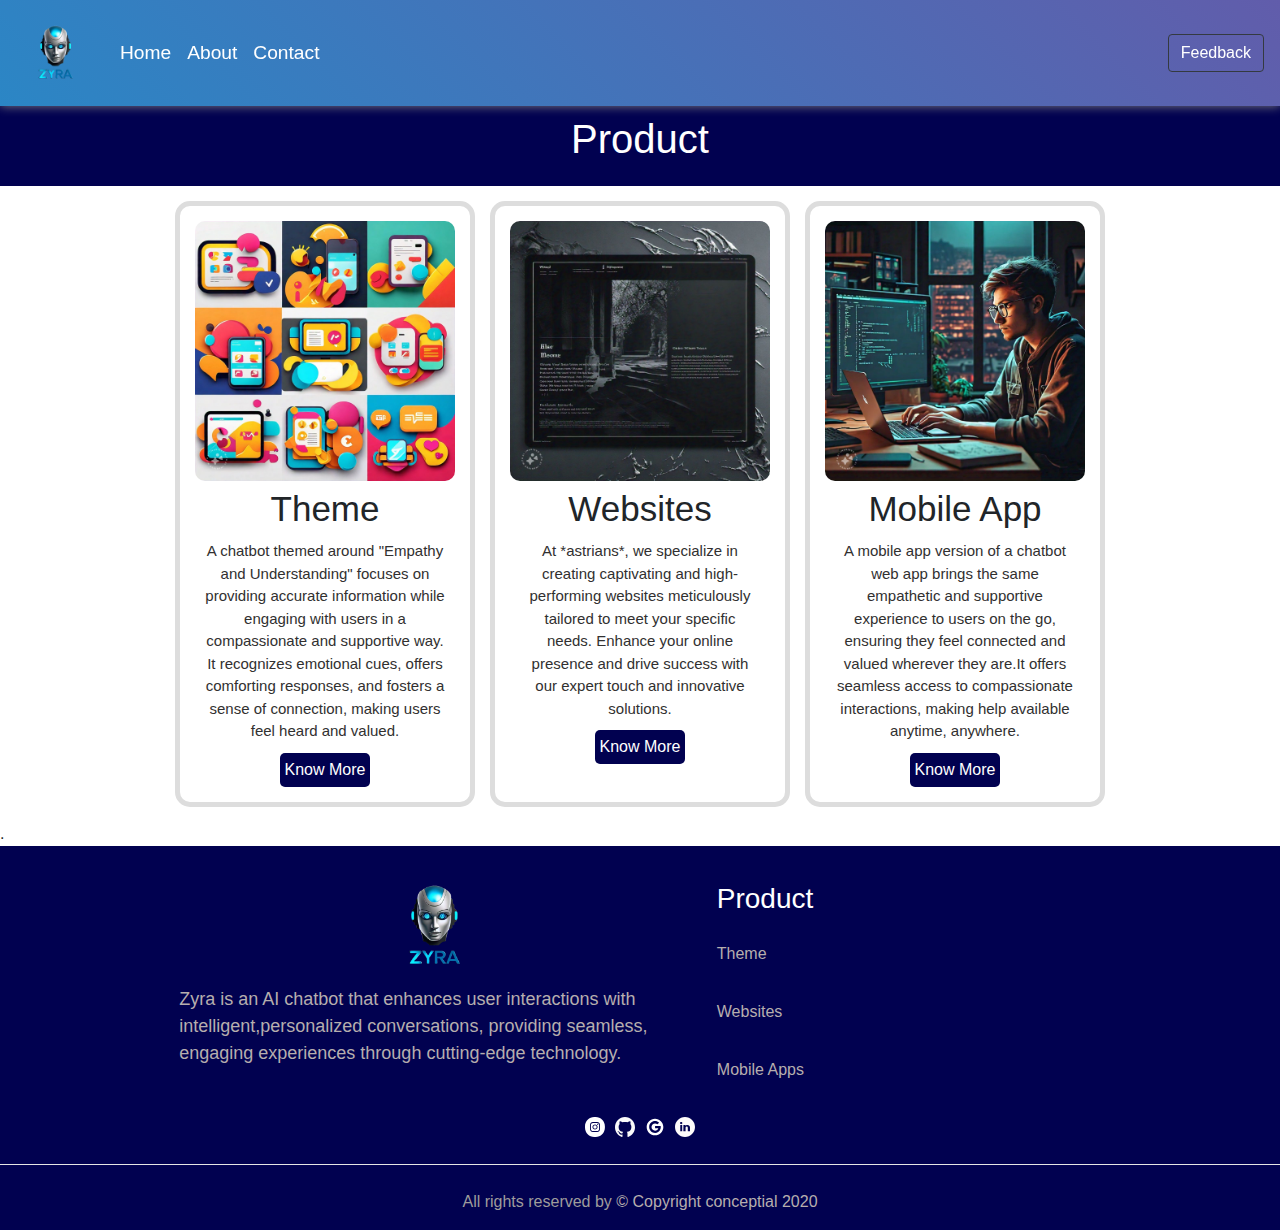
<file: product.html>
<!DOCTYPE html>
<html lang="en">
<head>
    <meta charset="UTF-8">
    <meta name="viewport" content="width=device-width">
    <link href="https://stackpath.bootstrapcdn.com/bootstrap/4.5.2/css/bootstrap.min.css" rel="stylesheet">

    <title>Product</title>
    <link rel="stylesheet" href="/asset/css/product.css">
    <link rel="stylesheet" href="/asset/css/styles.css">
    <link rel="stylesheet" href="/asset/css/footer.css">

    <style>
        * {
    margin: 0;
    padding: 0;
    box-sizing: border-box;
}

.main {
    background-color: rgb(1, 1, 80);
    color: #fff;
    text-align: center;
    padding: 15px;
    margin-top: 100px;
}

.menu {
    display: flex;
    flex-wrap: wrap;
    justify-content: center;
    padding: 15px;
    gap: 15px;
}

.menu-item {
    border: 5px solid #ddd;
    border-radius: 15px;
    overflow: hidden;
    width: 300px;
    text-align: center;
    padding: 15px;
}

.menu-item img {
    width: 100%;
    border-radius: 10px;
}

.menu-item h2 {
    margin: 7px;
    font-size: 35px;
    font-family: 'Gill Sans', 'Gill Sans MT', Calibri, 'Trebuchet MS', sans-serif;
}

.menu-item p {
    font-size: 15px;
    margin: 10px;
    color: rgb(49, 48, 48);
}



button {
    background-color: rgb(1, 1, 80);
    border: none;
    color: #fff;
    padding:5px;
    border-radius: 5px;
    cursor: pointer;
}

@media (width < 750px) {
    .menu {
        flex-direction: column;
        align-items: center;
    }

    .menu-item {
        width: 100%;
    }
}
@media (width>425px) and (width< 1000px) {
    .menu-item3{
        width: 70%;
    }
}

    </style>

</head>
<body>

    <header class="main-body"> 
        <nav class="navbar navbar-expand-lg navbar-light bg-light head">
          <a class="navbar-brand a-main" href="#"><img src="/asset/images/img8.png" alt=""></a>
          <button class="navbar-toggler" type="button" data-toggle="collapse" data-target="#navbarSupportedContent" aria-controls="navbarSupportedContent" aria-expanded="false" aria-label="Toggle navigation">
            <span class="navbar-toggler-icon"></span>
          </button>
        
          <div class="collapse navbar-collapse" id="navbarSupportedContent">
            <ul class="navbar-nav mr-auto">
              <li class="nav-item active">
                <a class="nav-link" href="/index.html">Home <span class="sr-only">(current)</span></a>
              </li>
              <li class="nav-item">
                <a class="nav-link" href="/about.html">About</a>
              </li>
              <li class="nav-item">
                <a class="nav-link" href="/contact.html">Contact</a>
              </li>
            </ul>
            <form class="form-inline my-2 my-lg-0">
              <button class="btn btn-outline-dark my-2 my-sm-0" type="submit"><a href="/feedback.html" style="text-decoration: none;">Feedback</a></button>
           </form>
          </div>
      </nav>
      </header>
<section>
    <div class="main">
        <h1>Product</h1>
    </div>
    <div class="menu">
        <div class="menu-item">
            <img src="/asset/images/pic1.jpg" alt="">
            <h2>Theme</h2>
            <p>A chatbot themed around "Empathy and Understanding" focuses on providing accurate information while engaging with users in a compassionate and supportive way. It recognizes emotional cues, offers comforting responses, and fosters a sense of connection, making users feel heard and valued.
            </p>
           
            <button>Know More</button>
        </div>
        <div class="menu-item">
            <img src="/asset/images/pic2.jpg" alt="">
            <h2>Websites</h2>
            <p>At *astrians*, we specialize in creating captivating and high-performing websites meticulously tailored to meet your specific needs. Enhance your online presence and drive success with our expert touch and innovative solutions.
            </p>
            
            <button>Know More</button>
        </div>
        <div class="menu-item menu-item3">
            <img src="/asset/images/pic3.jpg" alt="">
            <h2>Mobile App</h2>
            <p>A mobile app version of a chatbot web app brings the same empathetic and supportive experience to users on the go, ensuring they feel connected and valued wherever they are.It offers seamless access to compassionate interactions, making help available anytime, anywhere.</p>

            <button>Know More</button>
            
        </div>
    </div>
</section>.
<footer>
    <div class="main-nihala">
      <div class="up">
        <div class="a">
          <a href="#"><img src="/asset/images/img8.png" alt=""></a>
          <p class="para">Zyra is an AI chatbot that enhances user interactions with intelligent,personalized conversations, providing seamless, engaging experiences through cutting-edge technology.</p>
          <p class="para"></p>
          <p class="para"></p>      
        </div>
        <div class="b">
          <h3>Product</h3>
          <p><a href="/product.html">Theme</a></p>
          <p><a href="/product.html">Websites</a></p>
          <p><a href="/product.html">Mobile Apps</a></p>
        </div>
      </div>
      <div class="d">
          <a href="#"><img src="/asset/images/instagram-f-svgrepo-com.svg" alt=""></a>
          <a href="#"><img src="/asset/images/github-142-svgrepo-com.svg" alt=""></a>
          <a href="#"><img src="/asset/images/google-alt-svgrepo-com.svg" alt=""></a>
          <a href="#"><img src="/asset/images/linkedin-round-svgrepo-com.svg" alt=""></a>
    </div>
    <div class="pad"></div>
    <hr style="margin: 0;">
    <div class="pad"></div>
  
    <div class="copy"> 
      <p>All rights reserved by <a href="#">© Copyright conceptial 2020</a></p>
    </div>
  </div>
  </footer>
<script src="https://code.jquery.com/jquery-3.5.1.slim.min.js"></script>
<script src="https://cdn.jsdelivr.net/npm/@popperjs/core@2.9.3/dist/umd/popper.min.js"></script>
<script src="https://stackpath.bootstrapcdn.com/bootstrap/4.5.2/js/bootstrap.min.js"></script>
</body>
</html>
</file>
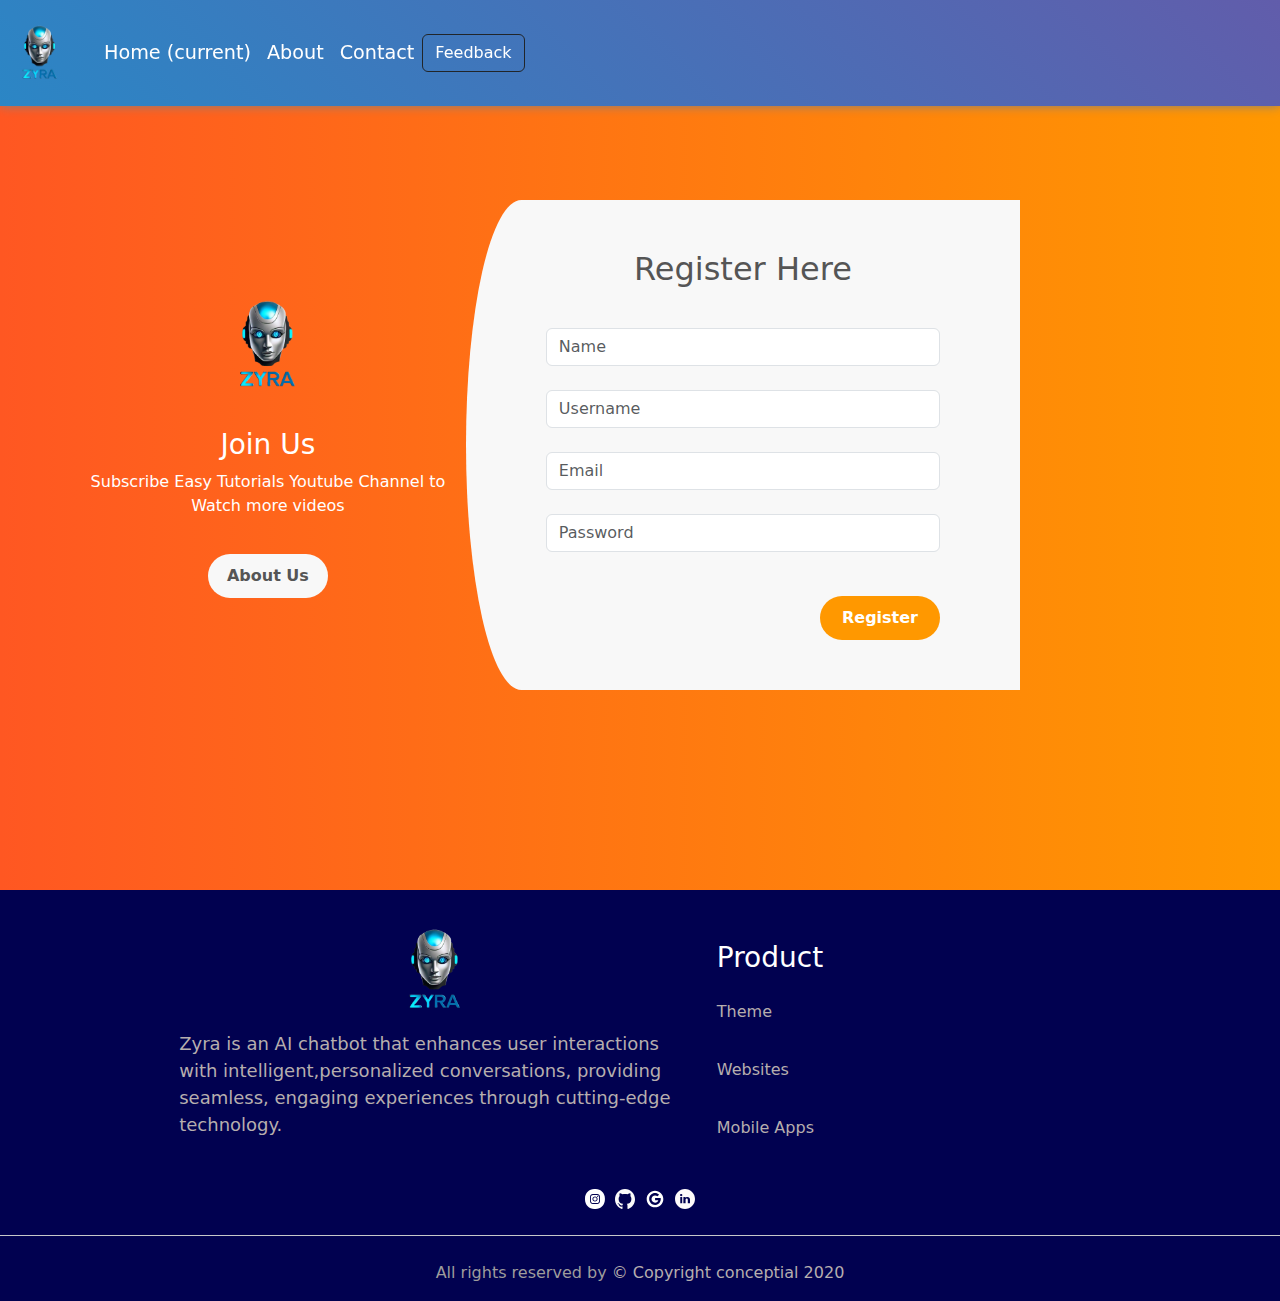
<file: registration.html>
<!DOCTYPE html>
<html lang="en">
<head>
    <meta charset="UTF-8">
    <meta name="viewport" content="width=device-width, initial-scale=1.0">
    <title>Registration</title>
    <link href="https://cdn.jsdelivr.net/npm/bootstrap@5.3.3/dist/css/bootstrap.min.css" rel="stylesheet" integrity="sha384-QWTKZyjpPEjISv5WaRU9OFeRpok6YctnYmDr5pNlyT2bRjXh0JMhjY6hW+ALEwIH" crossorigin="anonymous">
    <link rel="stylesheet" href="/asset/css/registration.css">
    <link rel="stylesheet" href="/asset/css/footer.css">
    <link rel="stylesheet" href="/asset/css/styles.css">

</head>

<body>

  <header class="main-body"> 
    <nav class="navbar navbar-expand-lg navbar-light bg-light head">
      <a class="navbar-brand a-main" href="#"><img src="/asset/images/img8.png" alt=""></a>
      <button class="navbar-toggler" type="button" data-toggle="collapse" data-target="#navbarSupportedContent" aria-controls="navbarSupportedContent" aria-expanded="false" aria-label="Toggle navigation">
        <span class="navbar-toggler-icon"></span>
      </button>
    
      <div class="collapse navbar-collapse" id="navbarSupportedContent">
        <ul class="navbar-nav mr-auto">
          <li class="nav-item active">
            <a class="nav-link" href="/index.html">Home <span class="sr-only">(current)</span></a>
          </li>
          <li class="nav-item">
            <a class="nav-link" href="/about.html">About</a>
          </li>
          <li class="nav-item">
            <a class="nav-link" href="/contact.html">Contact</a>
          </li>
        </ul>
        <form class="form-inline my-2 my-lg-0">
          <button class="btn btn-outline-dark my-2 my-sm-0" type="submit"><a href="/feedback.html" style="text-decoration: none;">Feedback</a></button>
       </form>
      </div>
  </nav>
  </header>



<section class="fidha-main2">
    <div class="container">
        <div class="row">
            <div class="col-md-10 offset=md-1">
                <div class="row">
                    <div class="col-md-5 register-left">
                        <img src="/asset/images/img8.png" alt="">
                        <h3>Join Us</h3>
                        <p>Subscribe Easy Tutorials Youtube Channel to Watch more videos</p>
                        <button type="button" class="btn btn-primary">About Us</button>
                    </div>
                    <div class="col-md-7 register-right ">
                         <h2>Register Here</h2>
                         <div class="register-form">
                            <div class="form-group">
                                <input type="text" class="form-control" placeholder="Name">
                            </div>
                            <br>
                            <div class="form-group">
                                <input type="text" class="form-control" placeholder="Username">
                            </div>
                            <br>
                            <div class="form-group">
                                <input type="email" class="form-control" placeholder="Email">
                            </div>
                            <br>
                            <div class="form-group">
                                <input type="password" class="form-control" placeholder="Password">
                            </div>
                            <br>
                             <button type="button" class="btn btn-primary">Register</button>
                         </div>
                    </div>
                </div>
            </div>
        </div>
    </div>
</section>
<footer>
  <div class="main-nihala">
    <div class="up">
      <div class="a">
        <a href="#"><img src="/asset/images/img8.png" alt=""></a>
        <p class="para">Zyra is an AI chatbot that enhances user interactions with intelligent,personalized conversations, providing seamless, engaging experiences through cutting-edge technology.</p>
        <p class="para"></p>
        <p class="para"></p>      
      </div>
      <div class="b">
        <h3>Product</h3>
        <p><a href="/product.html">Theme</a></p>
        <p><a href="/product.html">Websites</a></p>
        <p><a href="/product.html">Mobile Apps</a></p>
      </div>
    </div>
    <div class="d">
        <a href="#"><img src="/asset/images/instagram-f-svgrepo-com.svg" alt=""></a>
        <a href="#"><img src="/asset/images/github-142-svgrepo-com.svg" alt=""></a>
        <a href="#"><img src="/asset/images/google-alt-svgrepo-com.svg" alt=""></a>
        <a href="#"><img src="/asset/images/linkedin-round-svgrepo-com.svg" alt=""></a>
  </div>
  <div class="pad"></div>
  <hr style="margin: 0;">
  <div class="pad"></div>

  <div class="copy"> 
    <p>All rights reserved by <a href="#">© Copyright conceptial 2020</a></p>
  </div>
</div>
</footer>
</body>
</html>
</file>
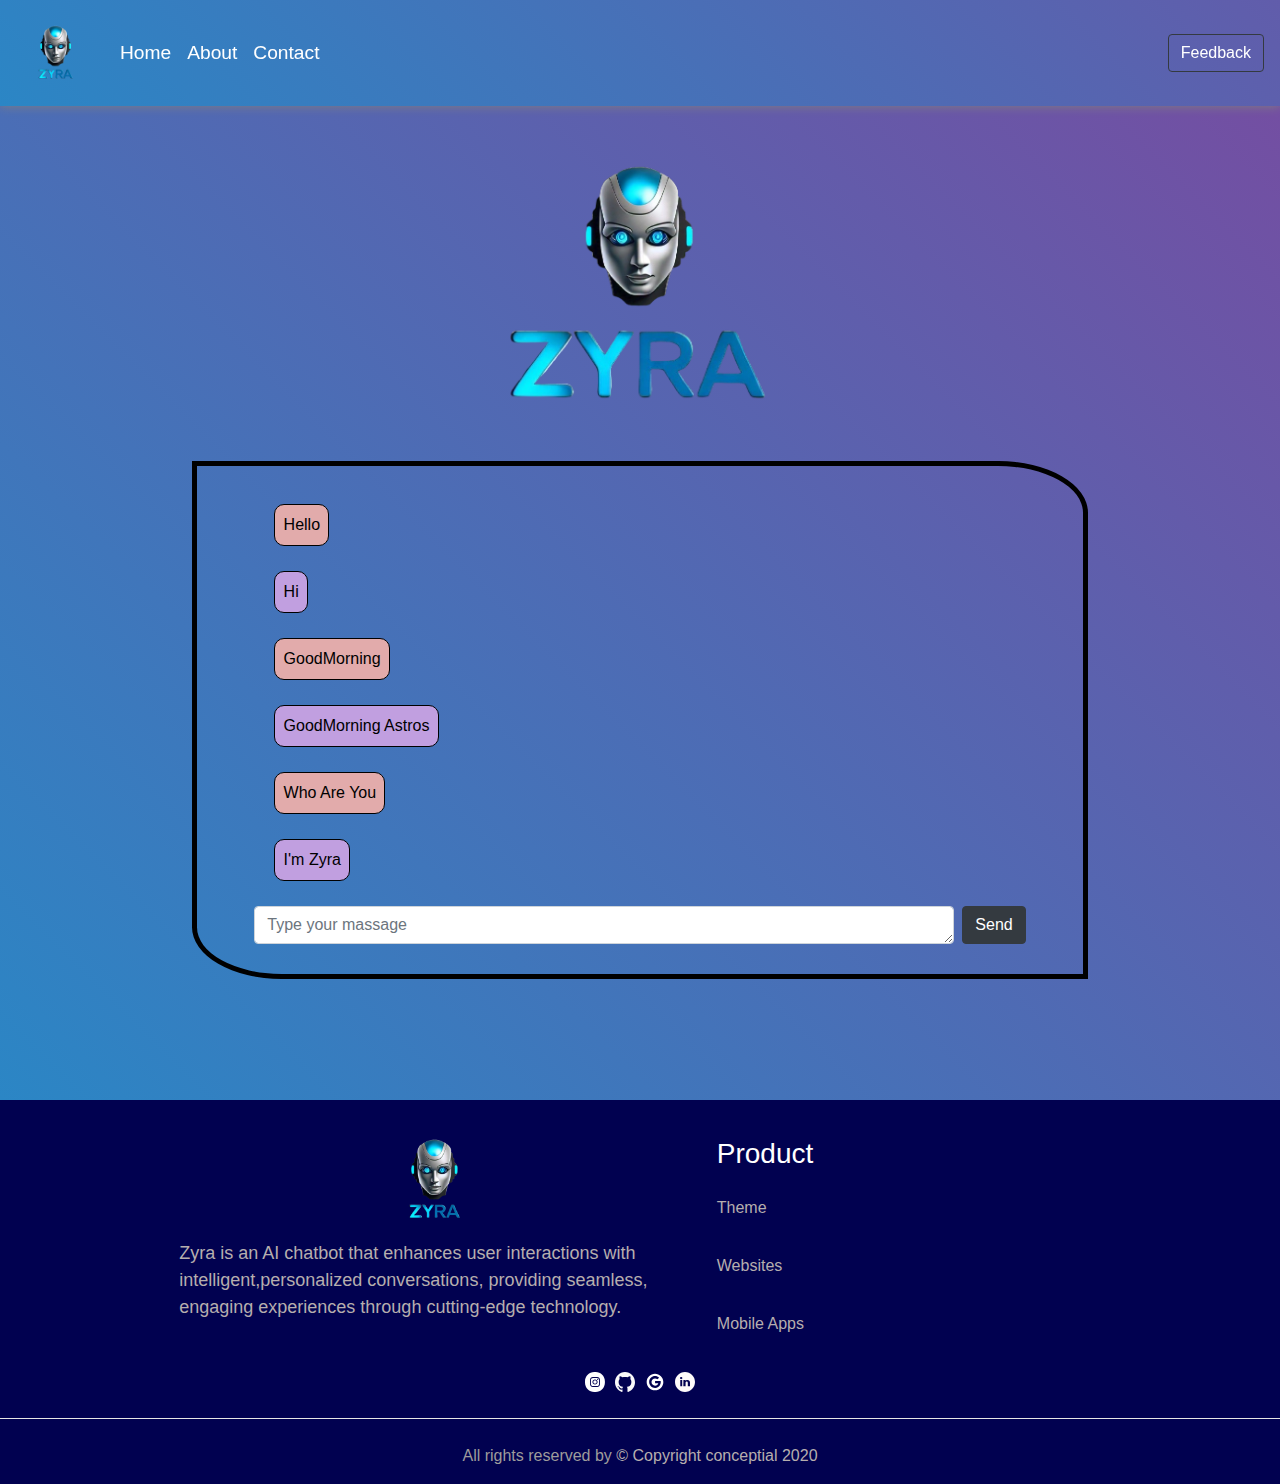
<file: Pages/chat.html>
<!DOCTYPE html>
<html lang="en">
<head>
    <meta charset="UTF-8">
  
    <meta content="width=device-width, initial-scale=1" name="viewport" />
    <link href="https://stackpath.bootstrapcdn.com/bootstrap/4.5.2/css/bootstrap.min.css" rel="stylesheet">
    <link rel="stylesheet" href="/asset/css/styles.css">
    <link rel="stylesheet" href="/asset/css/footer.css">


    <title>Chat</title>
</head>
<body>
  <header class="main-body"> 
    <nav class="navbar navbar-expand-lg navbar-light bg-light head">
      <a class="navbar-brand a-main" href="#"><img src="/asset/images/img8.png" alt=""></a>
      <button class="navbar-toggler" type="button" data-toggle="collapse" data-target="#navbarSupportedContent" aria-controls="navbarSupportedContent" aria-expanded="false" aria-label="Toggle navigation">
        <span class="navbar-toggler-icon"></span>
      </button>
    
      <div class="collapse navbar-collapse" id="navbarSupportedContent">
        <ul class="navbar-nav mr-auto">
          <li class="nav-item active">
            <a class="nav-link" href="/index.html">Home <span class="sr-only">(current)</span></a>
          </li>
          <li class="nav-item">
            <a class="nav-link" href="/Pages/about.html">About</a>
          </li>
          <li class="nav-item">
            <a class="nav-link" href="/Pages/contact.html">Contact</a>
          </li>
        </ul>
        <form class="form-inline my-2 my-lg-0">
          <button class="btn btn-outline-dark my-2 my-sm-0" type="submit"><a href="/Pages/feedback.html" style="text-decoration: none;">Feedback</a></button>
       </form>
      </div>
  </nav>
  </header>
<section class="section2">
  <div class="logo11">
    <img src="/asset/login/img5-removebg-preview.png" alt="">
   </div>
  <div class="logo12">
    <img src="/asset/login/img3-removebg-preview.png" alt="">
   </div>
  <div class="box-main">
   <div class="chat">
    <div class="list1">
      <ul>
        <li style="background-color: rgb(226, 171, 171);">Hello</li>
        <li style="background-color: rgb(193, 159, 224);"">Hi</li>
        <li style="background-color: rgb(226, 171, 171);">GoodMorning</li>
        <li style="background-color: rgb(193, 159, 224);">GoodMorning Astros</li>
        <li style="background-color: rgb(226, 171, 171);">Who Are You</li>
        <li style="background-color: rgb(193, 159, 224);">I'm Zyra </li>

      </ul>
    </div>
    <div class="list2">
      <ul> 
      </ul>
      
    </div>
   </div>
    <div class="massage-box">
        <form class="form-inline my-2 my-lg-0 form2">
          <textarea name="massage" id="massage" rows="1" class="form-control mr-sm-2" type="submit" aria-label="submit" placeholder="Type your massage" ></textarea>
          <button class="btn btn-dark my-2 my-sm-0" type="submit">Send</button>
        </form>
    </div>
  </div>
</section>


<footer>
  <div class="main-nihala">
    <div class="up">
      <div class="a">
        <a href="#"><img src="/asset/images/img8.png" alt=""></a>
        <p class="para">Zyra is an AI chatbot that enhances user interactions with intelligent,personalized conversations, providing seamless, engaging experiences through cutting-edge technology.</p>
        <p class="para"></p>
        <p class="para"></p>      
      </div>
      <div class="b">
        <h3>Product</h3>
        <p><a href="/Pages/product.html">Theme</a></p>
        <p><a href="/Pages/product.html">Websites</a></p>
        <p><a href="/Pages/product.html">Mobile Apps</a></p>
      </div>
    </div>
    <div class="d">
        <a href="#"><img src="/asset/images/instagram-f-svgrepo-com.svg" alt=""></a>
        <a href="#"><img src="/asset/images/github-142-svgrepo-com.svg" alt=""></a>
        <a href="#"><img src="/asset/images/google-alt-svgrepo-com.svg" alt=""></a>
        <a href="#"><img src="/asset/images/linkedin-round-svgrepo-com.svg" alt=""></a>
  </div>
  <div class="pad"></div>
  <hr style="margin: 0;">
  <div class="pad"></div>

  <div class="copy"> 
    <p>All rights reserved by <a href="#">© Copyright conceptial 2020</a></p>
  </div>
</div>
</footer>
<script src="https://code.jquery.com/jquery-3.5.1.slim.min.js"></script>
<script src="https://cdn.jsdelivr.net/npm/@popperjs/core@2.9.3/dist/umd/popper.min.js"></script>
<script src="https://stackpath.bootstrapcdn.com/bootstrap/4.5.2/js/bootstrap.min.js"></script>
</body>
</html>
</file>
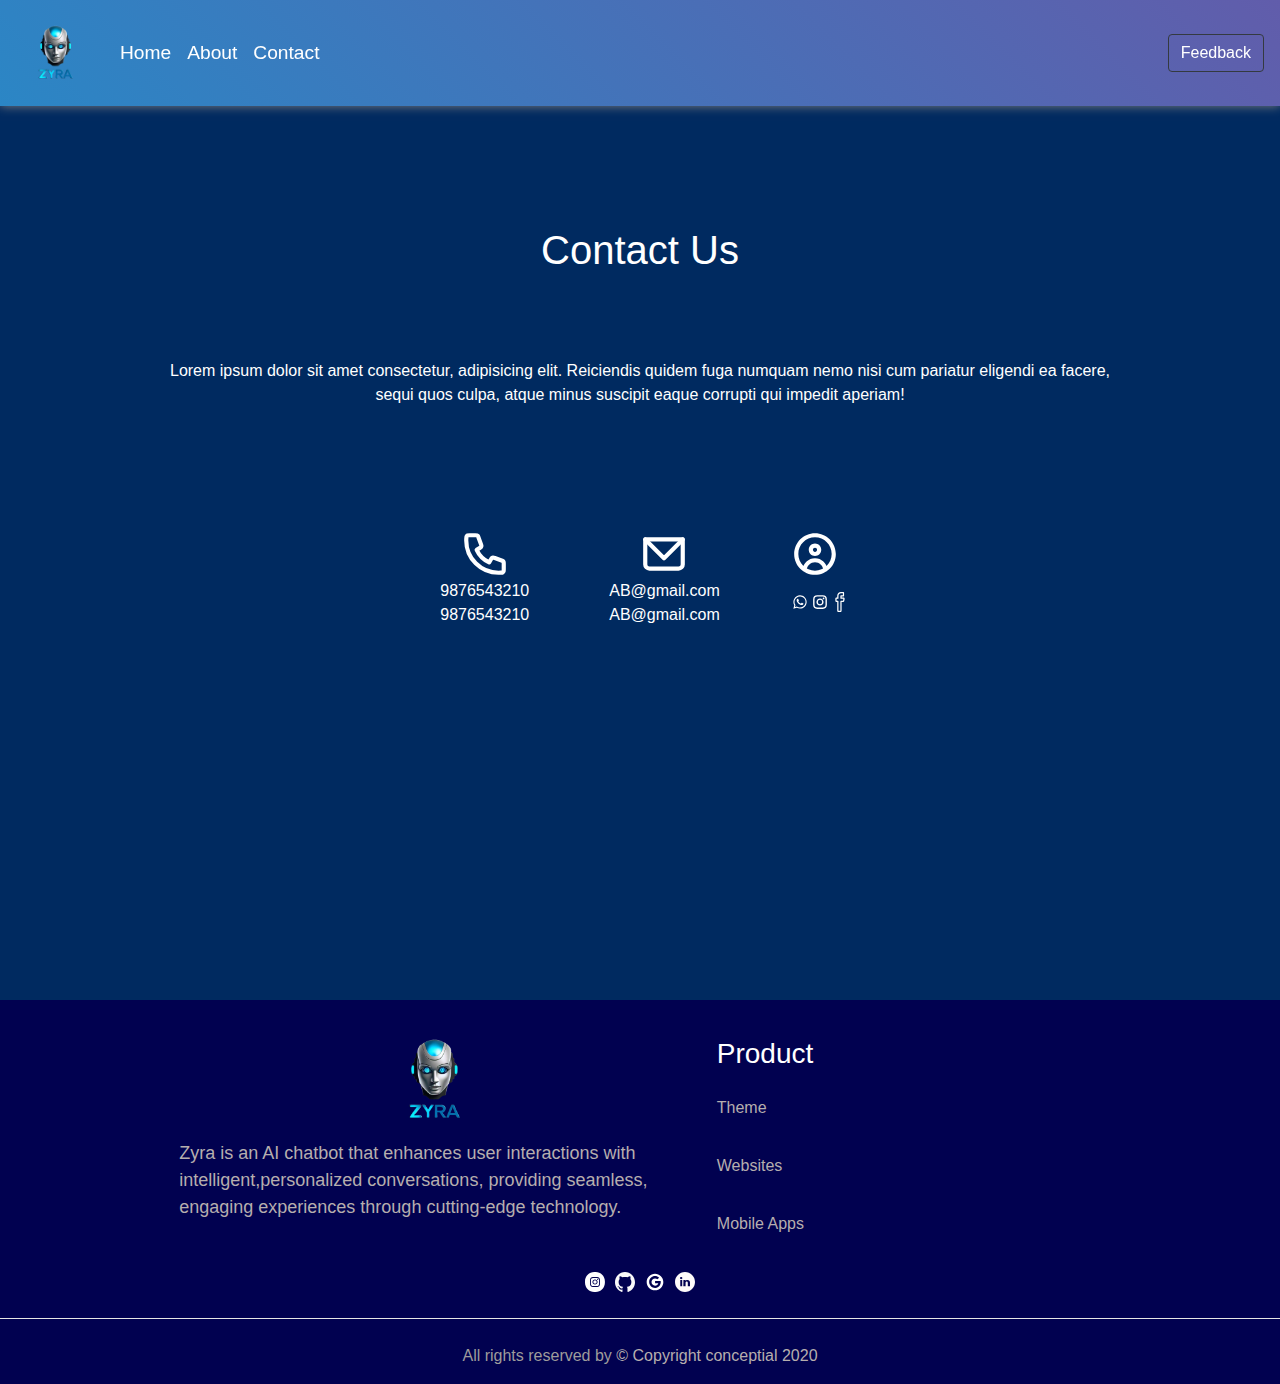
<file: Pages/contact.html>
<!DOCTYPE html>
<html lang="en">
<head>
    <meta charset="UTF-8">
    <meta name="viewport" content="width=device-width, initial-scale=1.0">
    <link href="https://stackpath.bootstrapcdn.com/bootstrap/4.5.2/css/bootstrap.min.css" rel="stylesheet">

    <title>Contact</title>
    <link rel="stylesheet" href="/asset/css/contact.css">
    <link rel="stylesheet" href="/asset/css/footer.css">
    <link rel="stylesheet" href="/asset/css/styles.css">
</head>
<body>
  <header class="main-body"> 
    <nav class="navbar navbar-expand-lg navbar-light bg-light head">
      <a class="navbar-brand a-main" href="#"><img src="/asset/images/img8.png" alt=""></a>
      <button class="navbar-toggler" type="button" data-toggle="collapse" data-target="#navbarSupportedContent" aria-controls="navbarSupportedContent" aria-expanded="false" aria-label="Toggle navigation">
        <span class="navbar-toggler-icon"></span>
      </button>
    
      <div class="collapse navbar-collapse" id="navbarSupportedContent">
        <ul class="navbar-nav mr-auto">
          <li class="nav-item active">
            <a class="nav-link" href="/index.html">Home <span class="sr-only">(current)</span></a>
          </li>
          <li class="nav-item">
            <a class="nav-link" href="/Pages/about.html">About</a>
          </li>
          <li class="nav-item">
            <a class="nav-link" href="/Pages/contact.html">Contact</a>
          </li>
        </ul>
        <form class="form-inline my-2 my-lg-0">
          <button class="btn btn-outline-dark my-2 my-sm-0" type="submit"><a href="/Pages/feedback.html" style="text-decoration: none;">Feedback</a></button>
       </form>
      </div>
  </nav>
  </header>


<section class="abhi">
    <div class="main">
        <div class="page">
            <h1>Contact Us</h1>
            <p>Lorem ipsum dolor sit amet consectetur, adipisicing elit. Reiciendis quidem fuga numquam nemo nisi cum pariatur eligendi ea facere, <br> sequi quos culpa, atque minus suscipit eaque corrupti qui impedit aperiam!</p>
            <div class="types">
                <ul class="contacts">
                    <li class="item item1"><svg width="50px" height="50px" viewBox="0 0 24 24" fill="none" xmlns="http://www.w3.org/2000/svg"><g id="SVGRepo_bgCarrier" stroke-width="0"></g><g id="SVGRepo_tracerCarrier" stroke-linecap="round" stroke-linejoin="round"></g><g id="SVGRepo_iconCarrier"> <path d="M3 5.5C3 14.0604 9.93959 21 18.5 21C18.8862 21 19.2691 20.9859 19.6483 20.9581C20.0834 20.9262 20.3009 20.9103 20.499 20.7963C20.663 20.7019 20.8185 20.5345 20.9007 20.364C21 20.1582 21 19.9181 21 19.438V16.6207C21 16.2169 21 16.015 20.9335 15.842C20.8749 15.6891 20.7795 15.553 20.6559 15.4456C20.516 15.324 20.3262 15.255 19.9468 15.117L16.74 13.9509C16.2985 13.7904 16.0777 13.7101 15.8683 13.7237C15.6836 13.7357 15.5059 13.7988 15.3549 13.9058C15.1837 14.0271 15.0629 14.2285 14.8212 14.6314L14 16C11.3501 14.7999 9.2019 12.6489 8 10L9.36863 9.17882C9.77145 8.93713 9.97286 8.81628 10.0942 8.64506C10.2012 8.49408 10.2643 8.31637 10.2763 8.1317C10.2899 7.92227 10.2096 7.70153 10.0491 7.26005L8.88299 4.05321C8.745 3.67376 8.67601 3.48403 8.55442 3.3441C8.44701 3.22049 8.31089 3.12515 8.15802 3.06645C7.98496 3 7.78308 3 7.37932 3H4.56201C4.08188 3 3.84181 3 3.63598 3.09925C3.4655 3.18146 3.29814 3.33701 3.2037 3.50103C3.08968 3.69907 3.07375 3.91662 3.04189 4.35173C3.01413 4.73086 3 5.11378 3 5.5Z" stroke="white" stroke-width="2" stroke-linecap="round" stroke-linejoin="round"></path> </g></svg> <br> 9876543210 <br> 9876543210</li>
                    <li class="item item2"><svg width="50px" height="50px" viewBox="0 0 24 24" fill="none" xmlns="http://www.w3.org/2000/svg"><g id="SVGRepo_bgCarrier" stroke-width="0"></g><g id="SVGRepo_tracerCarrier" stroke-linecap="round" stroke-linejoin="round"></g><g id="SVGRepo_iconCarrier"> <g clip-path="url(#clip0_429_11225)"> <path d="M3 5H21V17C21 18.1046 20.1046 19 19 19H5C3.89543 19 3 18.1046 3 17V5Z" stroke="white"  stroke-width="2" stroke-linecap="round" stroke-linejoin="round"></path> <path d="M3 5L12 14L21 5" stroke="white" stroke-width="2" stroke-linecap="round" stroke-linejoin="round"></path> </g> <defs> <clipPath id="clip0_429_11225"> <rect width="24" height="24" fill="white"></rect> </clipPath> </defs> </g></svg> <br> AB@gmail.com <br> AB@gmail.com</li>
                    <li class="item item3"><svg width="50px" height="50px" viewBox="0 0 24 24" fill="none" xmlns="http://www.w3.org/2000/svg"><g id="SVGRepo_bgCarrier" stroke-width="0"></g><g id="SVGRepo_tracerCarrier" stroke-linecap="round" stroke-linejoin="round"></g><g id="SVGRepo_iconCarrier"> <path d="M6.02958 19.4012C5.97501 19.9508 6.3763 20.4405 6.92589 20.4951C7.47547 20.5497 7.96523 20.1484 8.01979 19.5988L6.02958 19.4012ZM15.9802 19.5988C16.0348 20.1484 16.5245 20.5497 17.0741 20.4951C17.6237 20.4405 18.025 19.9508 17.9704 19.4012L15.9802 19.5988ZM20 12C20 16.4183 16.4183 20 12 20V22C17.5228 22 22 17.5228 22 12H20ZM12 20C7.58172 20 4 16.4183 4 12H2C2 17.5228 6.47715 22 12 22V20ZM4 12C4 7.58172 7.58172 4 12 4V2C6.47715 2 2 6.47715 2 12H4ZM12 4C16.4183 4 20 7.58172 20 12H22C22 6.47715 17.5228 2 12 2V4ZM13 10C13 10.5523 12.5523 11 12 11V13C13.6569 13 15 11.6569 15 10H13ZM12 11C11.4477 11 11 10.5523 11 10H9C9 11.6569 10.3431 13 12 13V11ZM11 10C11 9.44772 11.4477 9 12 9V7C10.3431 7 9 8.34315 9 10H11ZM12 9C12.5523 9 13 9.44772 13 10H15C15 8.34315 13.6569 7 12 7V9ZM8.01979 19.5988C8.22038 17.5785 9.92646 16 12 16V14C8.88819 14 6.33072 16.3681 6.02958 19.4012L8.01979 19.5988ZM12 16C14.0735 16 15.7796 17.5785 15.9802 19.5988L17.9704 19.4012C17.6693 16.3681 15.1118 14 12 14V16Z" fill="white"></path> </g></svg> <br>
                        <ul class="social">
                            <li class="media"><a href=""><svg width="20px" height="20px" viewBox="0 0 24 24" fill="white" xmlns="http://www.w3.org/2000/svg"><g id="SVGRepo_bgCarrier" stroke-width="0"></g><g id="SVGRepo_tracerCarrier" stroke-linecap="round" stroke-linejoin="round"></g><g id="SVGRepo_iconCarrier"> <path d="M17.6 6.31999C16.8669 5.58141 15.9943 4.99596 15.033 4.59767C14.0716 4.19938 13.0406 3.99622 12 3.99999C10.6089 4.00135 9.24248 4.36819 8.03771 5.06377C6.83294 5.75935 5.83208 6.75926 5.13534 7.96335C4.4386 9.16745 4.07046 10.5335 4.06776 11.9246C4.06507 13.3158 4.42793 14.6832 5.12 15.89L4 20L8.2 18.9C9.35975 19.5452 10.6629 19.8891 11.99 19.9C14.0997 19.9001 16.124 19.0668 17.6222 17.5816C19.1205 16.0965 19.9715 14.0796 19.99 11.97C19.983 10.9173 19.7682 9.87634 19.3581 8.9068C18.948 7.93725 18.3505 7.05819 17.6 6.31999ZM12 18.53C10.8177 18.5308 9.65701 18.213 8.64 17.61L8.4 17.46L5.91 18.12L6.57 15.69L6.41 15.44C5.55925 14.0667 5.24174 12.429 5.51762 10.8372C5.7935 9.24545 6.64361 7.81015 7.9069 6.80322C9.1702 5.79628 10.7589 5.28765 12.3721 5.37368C13.9853 5.4597 15.511 6.13441 16.66 7.26999C17.916 8.49818 18.635 10.1735 18.66 11.93C18.6442 13.6859 17.9355 15.3645 16.6882 16.6006C15.441 17.8366 13.756 18.5301 12 18.53ZM15.61 13.59C15.41 13.49 14.44 13.01 14.26 12.95C14.08 12.89 13.94 12.85 13.81 13.05C13.6144 13.3181 13.404 13.5751 13.18 13.82C13.07 13.96 12.95 13.97 12.75 13.82C11.6097 13.3694 10.6597 12.5394 10.06 11.47C9.85 11.12 10.26 11.14 10.64 10.39C10.6681 10.3359 10.6827 10.2759 10.6827 10.215C10.6827 10.1541 10.6681 10.0941 10.64 10.04C10.64 9.93999 10.19 8.95999 10.03 8.56999C9.87 8.17999 9.71 8.23999 9.58 8.22999H9.19C9.08895 8.23154 8.9894 8.25465 8.898 8.29776C8.8066 8.34087 8.72546 8.403 8.66 8.47999C8.43562 8.69817 8.26061 8.96191 8.14676 9.25343C8.03291 9.54495 7.98287 9.85749 8 10.17C8.0627 10.9181 8.34443 11.6311 8.81 12.22C9.6622 13.4958 10.8301 14.5293 12.2 15.22C12.9185 15.6394 13.7535 15.8148 14.58 15.72C14.8552 15.6654 15.1159 15.5535 15.345 15.3915C15.5742 15.2296 15.7667 15.0212 15.91 14.78C16.0428 14.4856 16.0846 14.1583 16.03 13.84C15.94 13.74 15.81 13.69 15.61 13.59Z" fill="white"></path> </g></svg></a></li>
                            <li class="media"><a href=""><svg fill="white" width="20px" height="20px" viewBox="0 0 32 32" xmlns="http://www.w3.org/2000/svg"><g id="SVGRepo_bgCarrier" stroke-width="0"></g><g id="SVGRepo_tracerCarrier" stroke-linecap="round" stroke-linejoin="round"></g><g id="SVGRepo_iconCarrier"><path d="M20.445 5h-8.891A6.559 6.559 0 0 0 5 11.554v8.891A6.559 6.559 0 0 0 11.554 27h8.891a6.56 6.56 0 0 0 6.554-6.555v-8.891A6.557 6.557 0 0 0 20.445 5zm4.342 15.445a4.343 4.343 0 0 1-4.342 4.342h-8.891a4.341 4.341 0 0 1-4.341-4.342v-8.891a4.34 4.34 0 0 1 4.341-4.341h8.891a4.342 4.342 0 0 1 4.341 4.341l.001 8.891z"></path><path d="M16 10.312c-3.138 0-5.688 2.551-5.688 5.688s2.551 5.688 5.688 5.688 5.688-2.551 5.688-5.688-2.55-5.688-5.688-5.688zm0 9.163a3.475 3.475 0 1 1-.001-6.95 3.475 3.475 0 0 1 .001 6.95zM21.7 8.991a1.363 1.363 0 1 1-1.364 1.364c0-.752.51-1.364 1.364-1.364z"></path></g></svg></a></li>
                            <li class="media"><a href=""><svg fill="white" xmlns="http://www.w3.org/2000/svg" preserveAspectRatio="xMidYMid" width="20px" height="20px" viewBox="0 0 14.906 32"><g id="SVGRepo_bgCarrier" stroke-width="0"></g><g id="SVGRepo_tracerCarrier" stroke-linecap="round" stroke-linejoin="round"></g><g id="SVGRepo_iconCarrier"> <path d="M14.874,11.167 L14.262,14.207 C14.062,15.208 13.100,15.992 12.072,15.992 L10.000,15.992 L10.000,30.000 C10.000,31.104 9.159,32.000 8.049,32.000 L5.030,32.000 C3.920,32.000 3.017,31.102 3.017,29.999 L3.017,15.992 L2.011,15.992 C0.901,15.992 -0.002,15.095 -0.002,13.991 L-0.002,10.990 C-0.002,9.887 0.901,8.989 2.011,8.989 L3.017,8.989 L3.017,6.003 C3.017,2.716 5.693,0.041 8.994,0.013 C9.015,0.012 9.033,0.001 9.055,0.001 L13.081,0.001 C13.636,0.001 14.000,0.448 14.000,1.000 L14.000,6.000 C14.000,6.553 13.636,7.004 13.081,7.004 L10.061,7.004 L10.060,8.989 L13.079,8.989 C13.645,8.989 14.167,9.228 14.509,9.644 C14.852,10.059 14.985,10.615 14.874,11.167 ZM9.092,10.990 C9.078,10.991 9.067,10.998 9.053,10.998 L9.053,10.998 C8.497,10.997 8.046,10.549 8.047,9.997 L8.047,9.990 C8.047,9.990 8.047,9.990 8.047,9.990 C8.047,9.990 8.047,9.990 8.047,9.990 L8.049,6.003 C8.049,5.450 8.499,5.003 9.055,5.003 L12.074,5.003 L12.074,2.002 L9.094,2.002 C9.077,2.002 9.063,2.011 9.045,2.011 C6.831,2.011 5.030,3.802 5.030,6.003 L5.030,10.005 C5.030,10.558 4.579,11.006 4.023,11.006 C3.996,11.006 3.973,10.992 3.946,10.990 L2.011,10.990 L2.011,13.991 L4.023,13.991 C4.579,13.991 5.030,14.439 5.030,14.992 C5.030,15.044 5.008,15.088 5.000,15.138 L5.000,30.000 L8.049,29.999 L8.049,15.002 C8.049,14.998 8.047,14.995 8.047,14.992 C8.047,14.439 8.497,13.991 9.053,13.991 L12.072,13.991 C12.145,13.991 12.275,13.886 12.288,13.816 L12.857,10.990 L9.092,10.990 Z"></path> </g></svg></a></li>
                        </ul>
                    </li>
                </ul>
            </div>
        </div>
    </div>
</section>
<footer>
  <div class="main-nihala">
    <div class="up">
      <div class="a">
        <a href="#"><img src="/asset/images/img8.png" alt=""></a>
        <p class="para">Zyra is an AI chatbot that enhances user interactions with intelligent,personalized conversations, providing seamless, engaging experiences through cutting-edge technology.</p>
        <p class="para"></p>
        <p class="para"></p>      
      </div>
      <div class="b">
        <h3>Product</h3>
        <p><a href="/Pages/product.html">Theme</a></p>
        <p><a href="/Pages/product.html">Websites</a></p>
        <p><a href="/Pages/product.html">Mobile Apps</a></p>
      </div>
    </div>
    <div class="d">
        <a href="#"><img src="/asset/images/instagram-f-svgrepo-com.svg" alt=""></a>
        <a href="#"><img src="/asset/images/github-142-svgrepo-com.svg" alt=""></a>
        <a href="#"><img src="/asset/images/google-alt-svgrepo-com.svg" alt=""></a>
        <a href="#"><img src="/asset/images/linkedin-round-svgrepo-com.svg" alt=""></a>
  </div>
  <div class="pad"></div>
  <hr style="margin: 0;">
  <div class="pad"></div>

  <div class="copy"> 
    <p>All rights reserved by <a href="#">© Copyright conceptial 2020</a></p>
  </div>
</div>
</footer>
      <script src="https://code.jquery.com/jquery-3.5.1.slim.min.js"></script>
      <script src="https://cdn.jsdelivr.net/npm/@popperjs/core@2.9.3/dist/umd/popper.min.js"></script>
      <script src="https://stackpath.bootstrapcdn.com/bootstrap/4.5.2/js/bootstrap.min.js"></script>
</body>
</html>
</file>
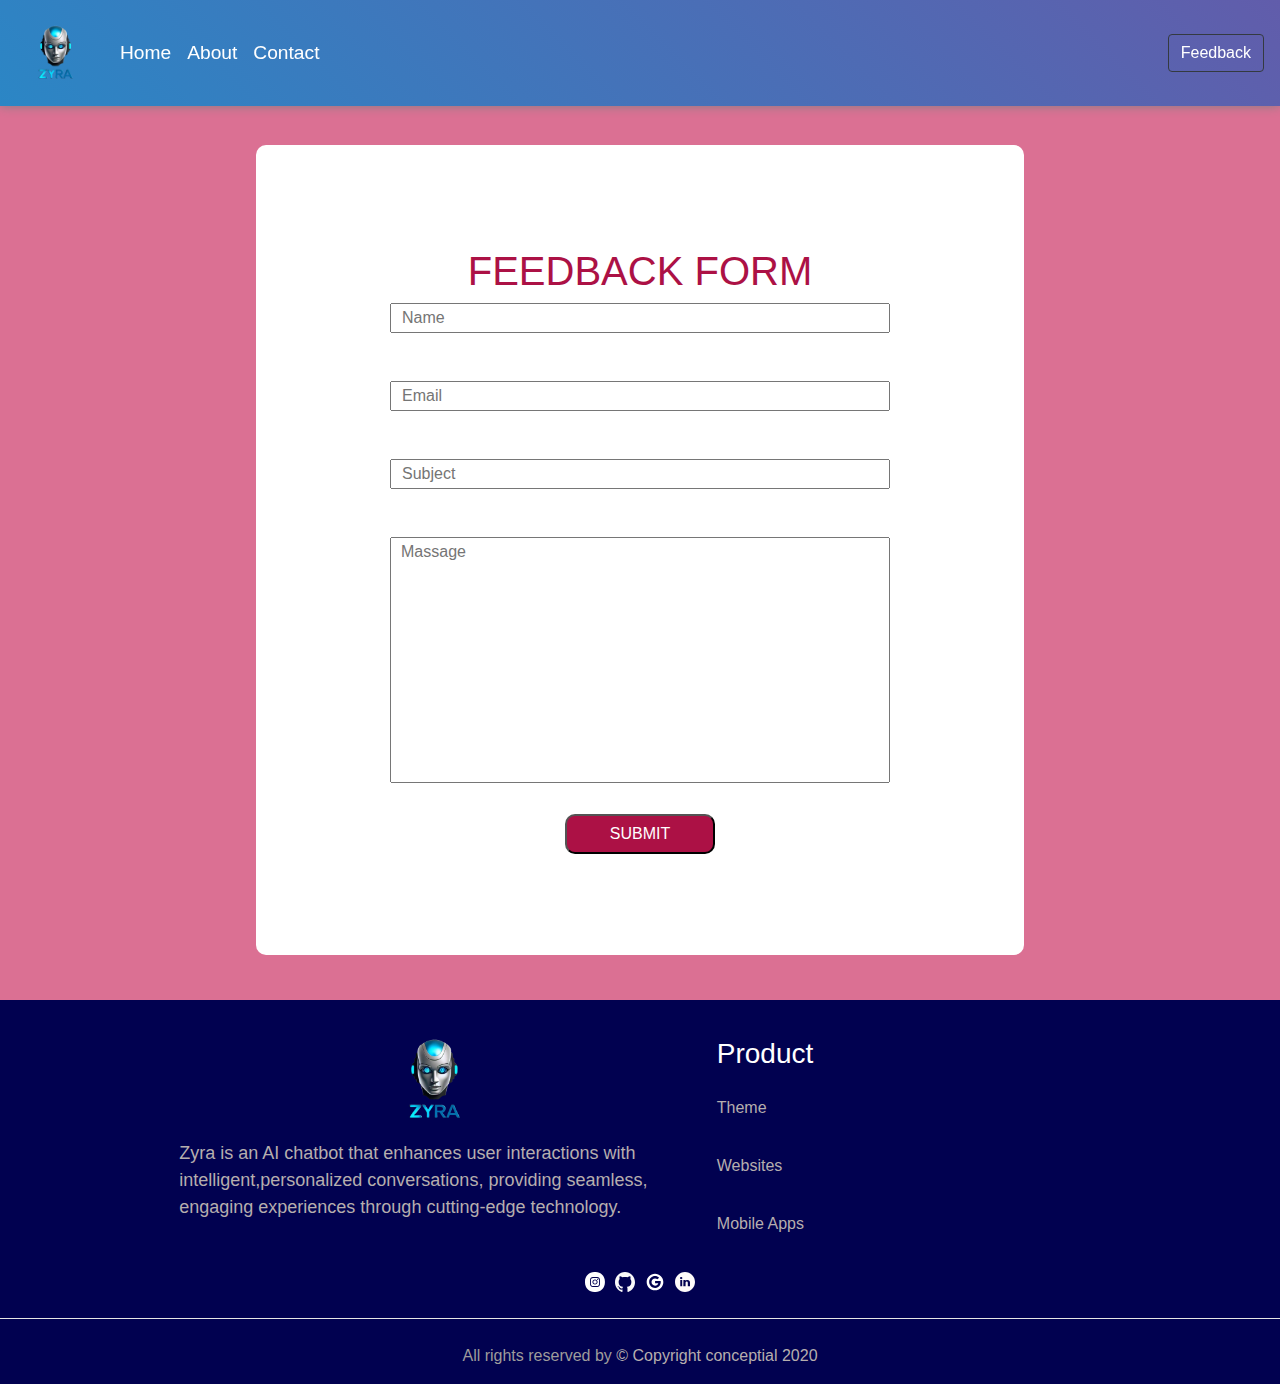
<file: Pages/feedback.html>
<!DOCTYPE html>
<html lang="en">
<head>
    <meta charset="UTF-8">
    <meta name="viewport" content="width=device-width, initial-scale=1.0">
    <link href="https://stackpath.bootstrapcdn.com/bootstrap/4.5.2/css/bootstrap.min.css" rel="stylesheet">
    <title>Feedback</title>
    <link rel="stylesheet" href="/asset/css/feedback.css">
    <link rel="stylesheet" href="/asset/css/styles.css">
    <link rel="stylesheet" href="/asset/css/footer.css">

</head>
<body>
  <header class="main-body"> 
    <nav class="navbar navbar-expand-lg navbar-light bg-light head">
      <a class="navbar-brand a-main" href="#"><img src="/asset/images/img8.png" alt=""></a>
      <button class="navbar-toggler" type="button" data-toggle="collapse" data-target="#navbarSupportedContent" aria-controls="navbarSupportedContent" aria-expanded="false" aria-label="Toggle navigation">
        <span class="navbar-toggler-icon"></span>
      </button>
    
      <div class="collapse navbar-collapse" id="navbarSupportedContent">
        <ul class="navbar-nav mr-auto">
          <li class="nav-item active">
            <a class="nav-link" href="/index.html">Home <span class="sr-only">(current)</span></a>
          </li>
          <li class="nav-item">
            <a class="nav-link" href="/Pages/about.html">About</a>
          </li>
          <li class="nav-item">
            <a class="nav-link" href="/Pages/contact.html">Contact</a>
          </li>
        </ul>
        <form class="form-inline my-2 my-lg-0">
          <button class="btn btn-outline-dark my-2 my-sm-0" type="submit"><a href="/Pages/feedback.html" style="text-decoration: none;">Feedback</a></button>
       </form>
      </div>
  </nav>
  </header>


<section class="anfar">
    <div class="main">
        <div class="box">
            <div class="form">
                
                <div class="bar2">
                    <form>
                        <h1>FEEDBACK  FORM</h1>
                        <input class="text" type="text" placeholder="Name"><br><br><br>
                        <input class="text" type="text" placeholder="Email"><br><br><br>
                        <input class="text" type="text" placeholder="Subject"><br><br><br>
                        <textarea name="massage" id="massage" rows="10" placeholder="Massage"></textarea><br><br>
                        <button>SUBMIT</button>
                    </form>
                </div>
            </div>
        </div>
    </div>
</section>
    

<footer>
  <div class="main-nihala">
    <div class="up">
      <div class="a">
        <a href="#"><img src="/asset/images/img8.png" alt=""></a>
        <p class="para">Zyra is an AI chatbot that enhances user interactions with intelligent,personalized conversations, providing seamless, engaging experiences through cutting-edge technology.</p>
        <p class="para"></p>
        <p class="para"></p>      
      </div>
      <div class="b">
        <h3>Product</h3>
        <p><a href="/Pages/product.html">Theme</a></p>
        <p><a href="/Pages/product.html">Websites</a></p>
        <p><a href="/Pages/product.html">Mobile Apps</a></p>
      </div>
    </div>
    <div class="d">
        <a href="#"><img src="/asset/images/instagram-f-svgrepo-com.svg" alt=""></a>
        <a href="#"><img src="/asset/images/github-142-svgrepo-com.svg" alt=""></a>
        <a href="#"><img src="/asset/images/google-alt-svgrepo-com.svg" alt=""></a>
        <a href="#"><img src="/asset/images/linkedin-round-svgrepo-com.svg" alt=""></a>
  </div>
  <div class="pad"></div>
  <hr style="margin: 0;">
  <div class="pad"></div>

  <div class="copy"> 
    <p>All rights reserved by <a href="#">© Copyright conceptial 2020</a></p>
  </div>
</div>
</footer>
  <script src="https://code.jquery.com/jquery-3.5.1.slim.min.js"></script>
<script src="https://cdn.jsdelivr.net/npm/@popperjs/core@2.9.3/dist/umd/popper.min.js"></script>
<script src="https://stackpath.bootstrapcdn.com/bootstrap/4.5.2/js/bootstrap.min.js"></script>
</body>
</html>
</file>
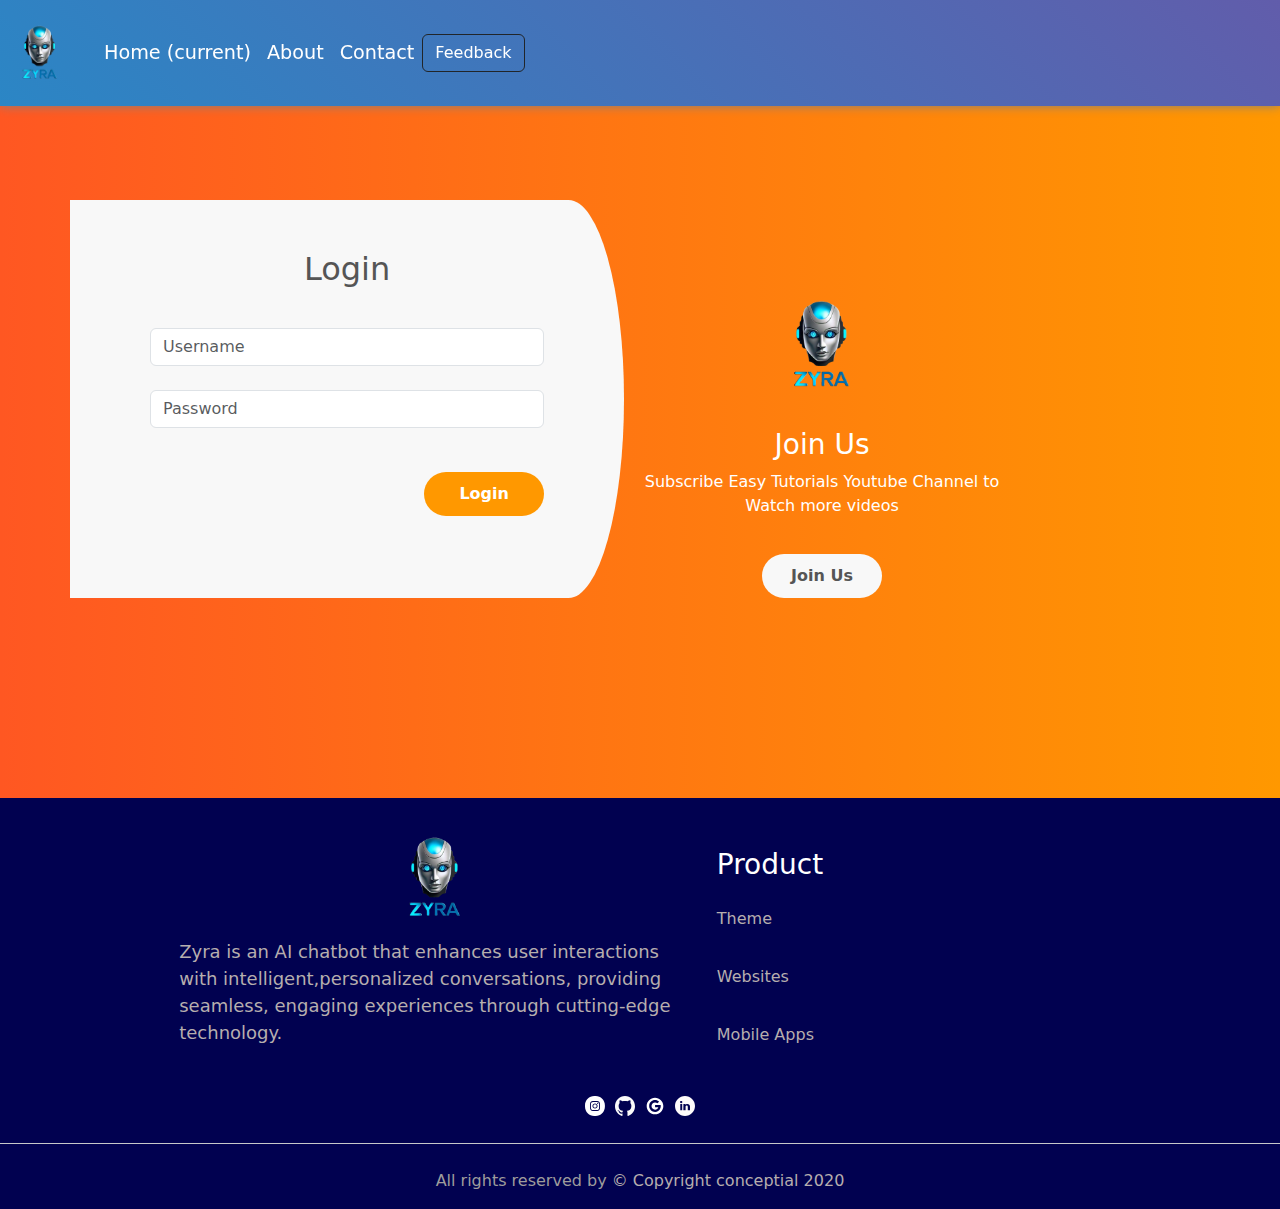
<file: Pages/login.html>
<!DOCTYPE html>
<html lang="en">
<head>
    <meta charset="UTF-8">
    <meta name="viewport" content="width=device-width, initial-scale=1.0">
    <title>Login</title>
    <link href="https://cdn.jsdelivr.net/npm/bootstrap@5.3.3/dist/css/bootstrap.min.css" rel="stylesheet" integrity="sha384-QWTKZyjpPEjISv5WaRU9OFeRpok6YctnYmDr5pNlyT2bRjXh0JMhjY6hW+ALEwIH" crossorigin="anonymous">
    <link rel="stylesheet" href="/asset/css/login.css">
    <link rel="stylesheet" href="/asset/css/footer.css">
    <link rel="stylesheet" href="/asset/css/styles.css">

</head>
<body>
  <header class="main-body"> 
    <nav class="navbar navbar-expand-lg navbar-light bg-light head">
      <a class="navbar-brand a-main" href="#"><img src="/asset/images/img8.png" alt=""></a>
      <button class="navbar-toggler" type="button" data-toggle="collapse" data-target="#navbarSupportedContent" aria-controls="navbarSupportedContent" aria-expanded="false" aria-label="Toggle navigation">
        <span class="navbar-toggler-icon"></span>
      </button>
    
      <div class="collapse navbar-collapse" id="navbarSupportedContent">
        <ul class="navbar-nav mr-auto">
          <li class="nav-item active">
            <a class="nav-link" href="/index.html">Home <span class="sr-only">(current)</span></a>
          </li>
          <li class="nav-item">
            <a class="nav-link" href="/Pages/about.html">About</a>
          </li>
          <li class="nav-item">
            <a class="nav-link" href="/Pages/contact.html">Contact</a>
          </li>
        </ul>
        <form class="form-inline my-2 my-lg-0">
          <button class="btn btn-outline-dark my-2 my-sm-0" type="submit"><a href="/Pages/feedback.html" style="text-decoration: none;">Feedback</a></button>
       </form>
      </div>
  </nav>
  </header>   
<section class="fidha-main">
    <div class="container">
        <div class="row">
            <div class="col-md-10 offset=md-1">
                <div class="row">
                   
                    <div class="col-md-7 register-right ">
                         <h2>Login</h2>
                         <div class="register-form">
                            <div class="form-group">
                                <input type="text" class="form-control" placeholder="Username">
                            </div>
                            <br>
                            <div class="form-group">
                                <input type="password" class="form-control" placeholder="Password">
                            </div>
                            <br>
                             <button type="button" class="btn btn-primary">Login</button>
                         </div>
                    </div>
                    <div class="col-md-5 register-left">
                        <img src="/asset/images/img8.png" alt="">
                        <h3>Join Us</h3>
                        <p>Subscribe Easy Tutorials Youtube Channel to Watch more videos</p>
                        <button type="button" class="btn btn-primary">Join Us</button>
                    </div>
                </div>
            </div>
        </div>
    </div>
</section>

<footer>
  <div class="main-nihala">
    <div class="up">
      <div class="a">
        <a href="#"><img src="/asset/images/img8.png" alt=""></a>
        <p class="para">Zyra is an AI chatbot that enhances user interactions with intelligent,personalized conversations, providing seamless, engaging experiences through cutting-edge technology.</p>
        <p class="para"></p>
        <p class="para"></p>      
      </div>
      <div class="b">
        <h3>Product</h3>
        <p><a href="/Pages/product.html">Theme</a></p>
        <p><a href="/Pages/product.html">Websites</a></p>
        <p><a href="/Pages/product.html">Mobile Apps</a></p>
      </div>
    </div>
    <div class="d">
        <a href="#"><img src="/asset/images/instagram-f-svgrepo-com.svg" alt=""></a>
        <a href="#"><img src="/asset/images/github-142-svgrepo-com.svg" alt=""></a>
        <a href="#"><img src="/asset/images/google-alt-svgrepo-com.svg" alt=""></a>
        <a href="#"><img src="/asset/images/linkedin-round-svgrepo-com.svg" alt=""></a>
  </div>
  <div class="pad"></div>
  <hr style="margin: 0;">
  <div class="pad"></div>

  <div class="copy"> 
    <p>All rights reserved by <a href="#">© Copyright conceptial 2020</a></p>
  </div>
</div>
</footer>
</body>
</html>
</file>
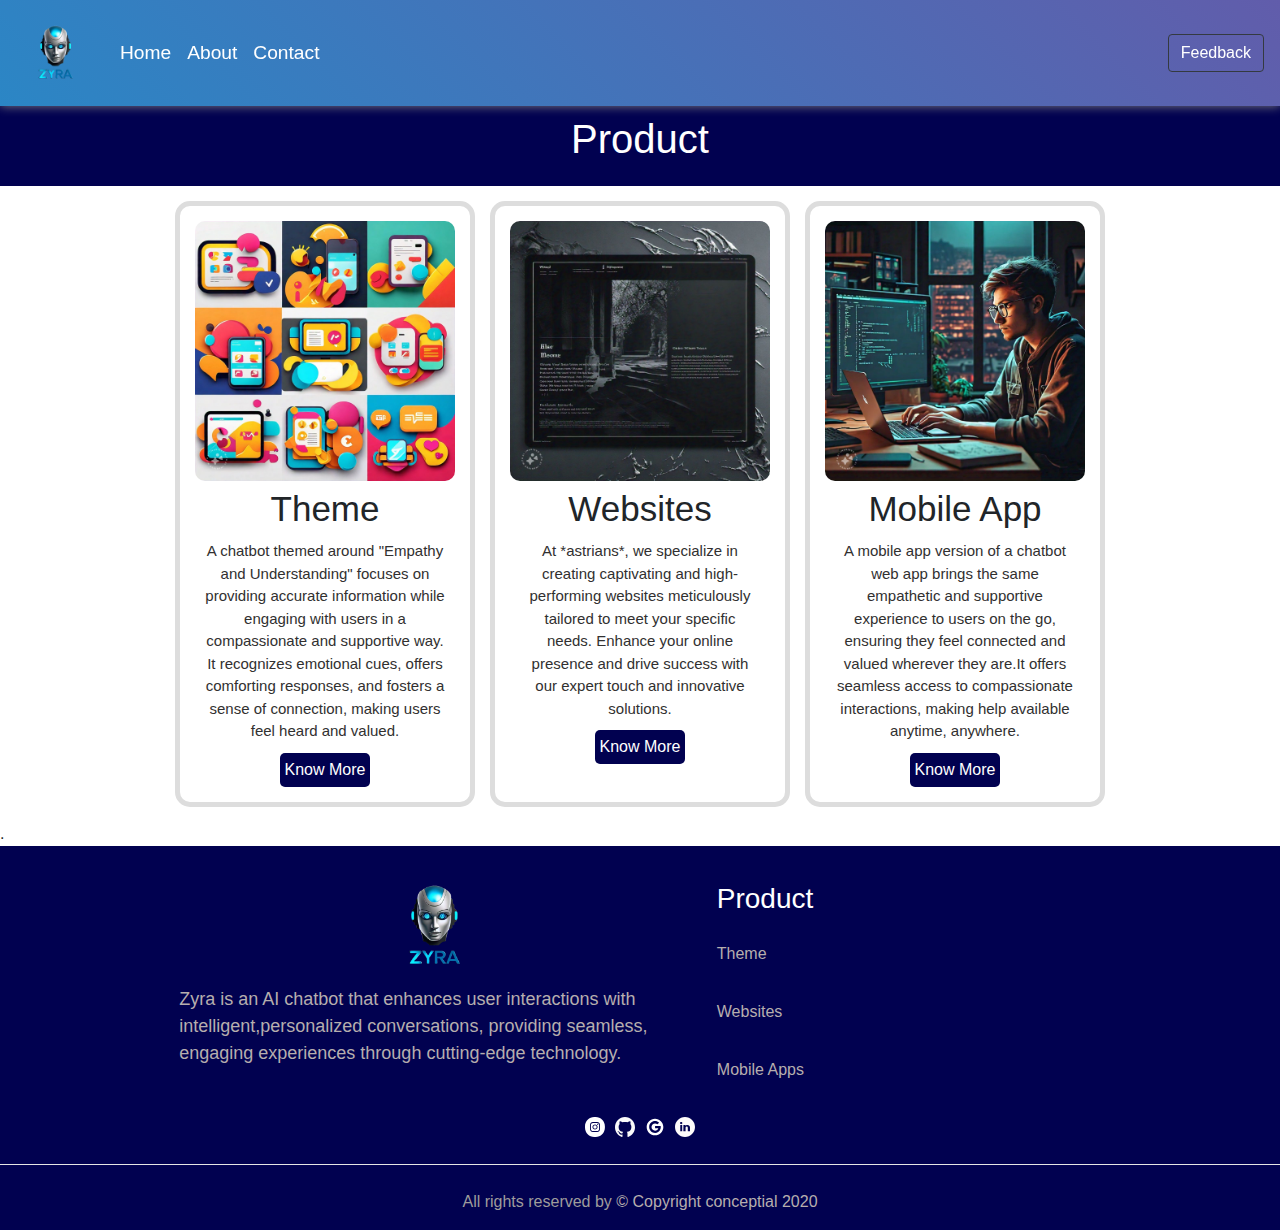
<file: Pages/product.html>
<!DOCTYPE html>
<html lang="en">
<head>
    <meta charset="UTF-8">
    <meta name="viewport" content="width=device-width">
    <link href="https://stackpath.bootstrapcdn.com/bootstrap/4.5.2/css/bootstrap.min.css" rel="stylesheet">

    <title>Product</title>
    <link rel="stylesheet" href="/asset/css/product.css">
    <link rel="stylesheet" href="/asset/css/styles.css">
    <link rel="stylesheet" href="/asset/css/footer.css">

    <style>
        * {
    margin: 0;
    padding: 0;
    box-sizing: border-box;
}

.main {
    background-color: rgb(1, 1, 80);
    color: #fff;
    text-align: center;
    padding: 15px;
    margin-top: 100px;
}

.menu {
    display: flex;
    flex-wrap: wrap;
    justify-content: center;
    padding: 15px;
    gap: 15px;
}

.menu-item {
    border: 5px solid #ddd;
    border-radius: 15px;
    overflow: hidden;
    width: 300px;
    text-align: center;
    padding: 15px;
}

.menu-item img {
    width: 100%;
    border-radius: 10px;
}

.menu-item h2 {
    margin: 7px;
    font-size: 35px;
    font-family: 'Gill Sans', 'Gill Sans MT', Calibri, 'Trebuchet MS', sans-serif;
}

.menu-item p {
    font-size: 15px;
    margin: 10px;
    color: rgb(49, 48, 48);
}



button {
    background-color: rgb(1, 1, 80);
    border: none;
    color: #fff;
    padding:5px;
    border-radius: 5px;
    cursor: pointer;
}

@media (width < 750px) {
    .menu {
        flex-direction: column;
        align-items: center;
    }

    .menu-item {
        width: 100%;
    }
}
@media (width>425px) and (width< 1000px) {
    .menu-item3{
        width: 70%;
    }
}

    </style>

</head>
<body>

    <header class="main-body"> 
        <nav class="navbar navbar-expand-lg navbar-light bg-light head">
          <a class="navbar-brand a-main" href="#"><img src="/asset/images/img8.png" alt=""></a>
          <button class="navbar-toggler" type="button" data-toggle="collapse" data-target="#navbarSupportedContent" aria-controls="navbarSupportedContent" aria-expanded="false" aria-label="Toggle navigation">
            <span class="navbar-toggler-icon"></span>
          </button>
        
          <div class="collapse navbar-collapse" id="navbarSupportedContent">
            <ul class="navbar-nav mr-auto">
              <li class="nav-item active">
                <a class="nav-link" href="/index.html">Home <span class="sr-only">(current)</span></a>
              </li>
              <li class="nav-item">
                <a class="nav-link" href="/Pages/about.html">About</a>
              </li>
              <li class="nav-item">
                <a class="nav-link" href="/Pages/contact.html">Contact</a>
              </li>
            </ul>
            <form class="form-inline my-2 my-lg-0">
              <button class="btn btn-outline-dark my-2 my-sm-0" type="submit"><a href="/Pages/feedback.html" style="text-decoration: none;">Feedback</a></button>
           </form>
          </div>
      </nav>
      </header>
<section>
    <div class="main">
        <h1>Product</h1>
    </div>
    <div class="menu">
        <div class="menu-item">
            <img src="/asset/images/pic1.jpg" alt="">
            <h2>Theme</h2>
            <p>A chatbot themed around "Empathy and Understanding" focuses on providing accurate information while engaging with users in a compassionate and supportive way. It recognizes emotional cues, offers comforting responses, and fosters a sense of connection, making users feel heard and valued.
            </p>
           
            <button>Know More</button>
        </div>
        <div class="menu-item">
            <img src="/asset/images/pic2.jpg" alt="">
            <h2>Websites</h2>
            <p>At *astrians*, we specialize in creating captivating and high-performing websites meticulously tailored to meet your specific needs. Enhance your online presence and drive success with our expert touch and innovative solutions.
            </p>
            
            <button>Know More</button>
        </div>
        <div class="menu-item menu-item3">
            <img src="/asset/images/pic3.jpg" alt="">
            <h2>Mobile App</h2>
            <p>A mobile app version of a chatbot web app brings the same empathetic and supportive experience to users on the go, ensuring they feel connected and valued wherever they are.It offers seamless access to compassionate interactions, making help available anytime, anywhere.</p>

            <button>Know More</button>
            
        </div>
    </div>
</section>.
<footer>
    <div class="main-nihala">
      <div class="up">
        <div class="a">
          <a href="#"><img src="/asset/images/img8.png" alt=""></a>
          <p class="para">Zyra is an AI chatbot that enhances user interactions with intelligent,personalized conversations, providing seamless, engaging experiences through cutting-edge technology.</p>
          <p class="para"></p>
          <p class="para"></p>      
        </div>
        <div class="b">
          <h3>Product</h3>
          <p><a href="/Pages/product.html">Theme</a></p>
          <p><a href="/Pages/product.html">Websites</a></p>
          <p><a href="/Pages/product.html">Mobile Apps</a></p>
        </div>
      </div>
      <div class="d">
          <a href="#"><img src="/asset/images/instagram-f-svgrepo-com.svg" alt=""></a>
          <a href="#"><img src="/asset/images/github-142-svgrepo-com.svg" alt=""></a>
          <a href="#"><img src="/asset/images/google-alt-svgrepo-com.svg" alt=""></a>
          <a href="#"><img src="/asset/images/linkedin-round-svgrepo-com.svg" alt=""></a>
    </div>
    <div class="pad"></div>
    <hr style="margin: 0;">
    <div class="pad"></div>
  
    <div class="copy"> 
      <p>All rights reserved by <a href="#">© Copyright conceptial 2020</a></p>
    </div>
  </div>
  </footer>
<script src="https://code.jquery.com/jquery-3.5.1.slim.min.js"></script>
<script src="https://cdn.jsdelivr.net/npm/@popperjs/core@2.9.3/dist/umd/popper.min.js"></script>
<script src="https://stackpath.bootstrapcdn.com/bootstrap/4.5.2/js/bootstrap.min.js"></script>
</body>
</html>
</file>
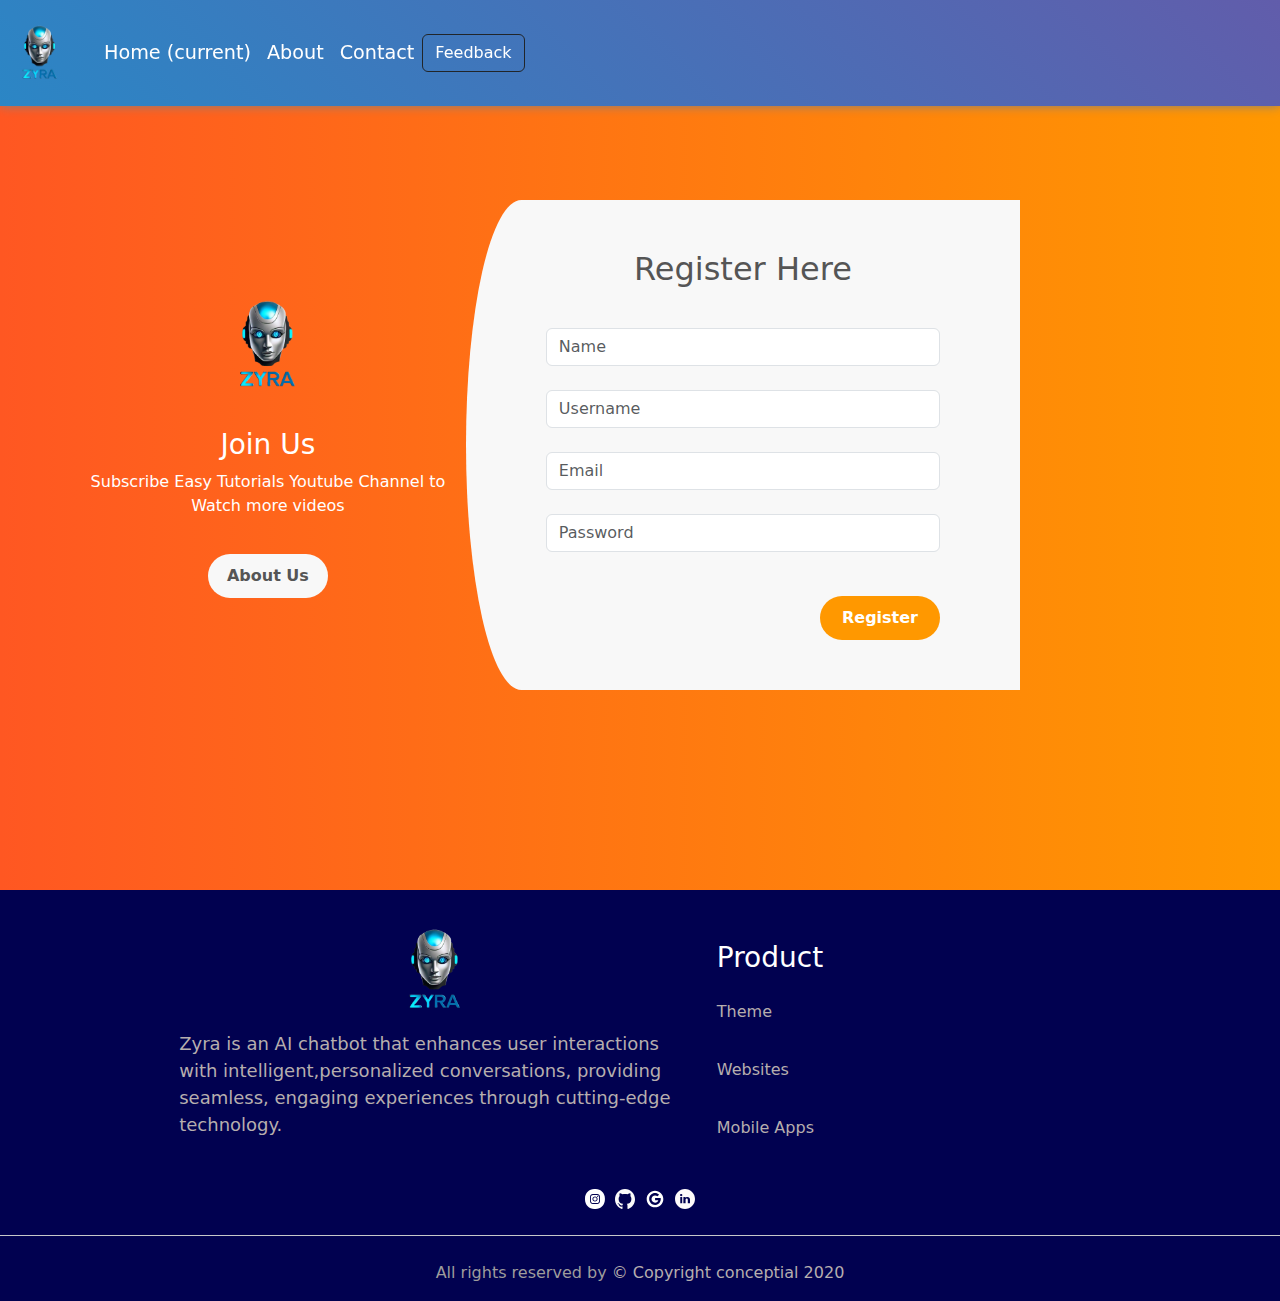
<file: Pages/registration.html>
<!DOCTYPE html>
<html lang="en">
<head>
    <meta charset="UTF-8">
    <meta name="viewport" content="width=device-width, initial-scale=1.0">
    <title>Registration</title>
    <link href="https://cdn.jsdelivr.net/npm/bootstrap@5.3.3/dist/css/bootstrap.min.css" rel="stylesheet" integrity="sha384-QWTKZyjpPEjISv5WaRU9OFeRpok6YctnYmDr5pNlyT2bRjXh0JMhjY6hW+ALEwIH" crossorigin="anonymous">
    <link rel="stylesheet" href="/asset/css/registration.css">
    <link rel="stylesheet" href="/asset/css/footer.css">
    <link rel="stylesheet" href="/asset/css/styles.css">

</head>

<body>

  <header class="main-body"> 
    <nav class="navbar navbar-expand-lg navbar-light bg-light head">
      <a class="navbar-brand a-main" href="#"><img src="/asset/images/img8.png" alt=""></a>
      <button class="navbar-toggler" type="button" data-toggle="collapse" data-target="#navbarSupportedContent" aria-controls="navbarSupportedContent" aria-expanded="false" aria-label="Toggle navigation">
        <span class="navbar-toggler-icon"></span>
      </button>
    
      <div class="collapse navbar-collapse" id="navbarSupportedContent">
        <ul class="navbar-nav mr-auto">
          <li class="nav-item active">
            <a class="nav-link" href="/index.html">Home <span class="sr-only">(current)</span></a>
          </li>
          <li class="nav-item">
            <a class="nav-link" href="/Pages/about.html">About</a>
          </li>
          <li class="nav-item">
            <a class="nav-link" href="/Pages/contact.html">Contact</a>
          </li>
        </ul>
        <form class="form-inline my-2 my-lg-0">
          <button class="btn btn-outline-dark my-2 my-sm-0" type="submit"><a href="/Pages/feedback.html" style="text-decoration: none;">Feedback</a></button>
       </form>
      </div>
  </nav>
  </header>



<section class="fidha-main2">
    <div class="container">
        <div class="row">
            <div class="col-md-10 offset=md-1">
                <div class="row">
                    <div class="col-md-5 register-left">
                        <img src="/asset/images/img8.png" alt="">
                        <h3>Join Us</h3>
                        <p>Subscribe Easy Tutorials Youtube Channel to Watch more videos</p>
                        <button type="button" class="btn btn-primary">About Us</button>
                    </div>
                    <div class="col-md-7 register-right ">
                         <h2>Register Here</h2>
                         <div class="register-form">
                            <div class="form-group">
                                <input type="text" class="form-control" placeholder="Name">
                            </div>
                            <br>
                            <div class="form-group">
                                <input type="text" class="form-control" placeholder="Username">
                            </div>
                            <br>
                            <div class="form-group">
                                <input type="email" class="form-control" placeholder="Email">
                            </div>
                            <br>
                            <div class="form-group">
                                <input type="password" class="form-control" placeholder="Password">
                            </div>
                            <br>
                             <button type="button" class="btn btn-primary">Register</button>
                         </div>
                    </div>
                </div>
            </div>
        </div>
    </div>
</section>
<footer>
  <div class="main-nihala">
    <div class="up">
      <div class="a">
        <a href="#"><img src="/asset/images/img8.png" alt=""></a>
        <p class="para">Zyra is an AI chatbot that enhances user interactions with intelligent,personalized conversations, providing seamless, engaging experiences through cutting-edge technology.</p>
        <p class="para"></p>
        <p class="para"></p>      
      </div>
      <div class="b">
        <h3>Product</h3>
        <p><a href="/Pages/product.html">Theme</a></p>
        <p><a href="/Pages/product.html">Websites</a></p>
        <p><a href="/Pages/product.html">Mobile Apps</a></p>
      </div>
    </div>
    <div class="d">
        <a href="#"><img src="/asset/images/instagram-f-svgrepo-com.svg" alt=""></a>
        <a href="#"><img src="/asset/images/github-142-svgrepo-com.svg" alt=""></a>
        <a href="#"><img src="/asset/images/google-alt-svgrepo-com.svg" alt=""></a>
        <a href="#"><img src="/asset/images/linkedin-round-svgrepo-com.svg" alt=""></a>
  </div>
  <div class="pad"></div>
  <hr style="margin: 0;">
  <div class="pad"></div>

  <div class="copy"> 
    <p>All rights reserved by <a href="#">© Copyright conceptial 2020</a></p>
  </div>
</div>
</footer>
</body>
</html>
</file>
<file: asset/css/styles.css>
*{
    margin: 0;
    box-sizing: border-box;
}

.head img{
    height:80px !important;
}
.head{
    position:fixed;
    top: 0;
    right: 0;
    left: 0;
    z-index: 100;
    font-size: 120%;
    background-image: linear-gradient(225deg, #b43cff 0%, #784BA0 50%, #2B86C5 100%);
    box-shadow: 0px 0px 10px gray;
	animation: back 15s ease infinite;
    background-size: 300%;
}

.head a{
    color: #ffffff !important;
}

.section1{
    display: flex;
    height: 100vh;
    color: black;
    flex-direction: column;
    align-items: center;
    justify-content: center;
    background-color: #FF3CAC;
    background-image: linear-gradient(225deg, #b43cff 0%, #784BA0 50%, #2B86C5 100%);
    background-size: 300%;
	animation: back 15s ease infinite;
}
.section1 img{
    height: 300px !important;
}
.section1 span{
    color: #238fdb;
    text-shadow: 0px 10px 10px black;
}
#astro{
    font-size: 27px;
}
@media (width>425px) and (width< 850px) {
    .section1 h1{
        font-size:x-large;
    }
    .section1 h3{
        font-size:large;
    }
    .section1 span{
        font-size:x-large;
    }
    #astro{
        font-size:large;
    }
}
@media (width< 480px) {
    .section1{
        justify-content: flex-start;
        align-items: flex-start;
    }
    .section1 h1{
        font-size:x-large;
    }
    .section1 h3{
        font-size:large;
    }
    .section1 span{
        font-size:x-large;
    }
    #astro{
        font-size:large;
    }
}
@keyframes back{
	0% {
		background-position: 0% 50%;
	}
	50% {
		background-position: 100% 50%;
	}
	100% {
		background-position: 0% 50%;
	}
}

.section2{
    height: 1000px;
    display: flex;
    margin-top: 100px;
    align-items: center;
    flex-direction: column;
    justify-content: center;
    padding-bottom: 100px;
    color: black;
    background-image: linear-gradient(225deg, #b43cff 0%, #784BA0 50%, #2B86C5 100%);
    background-size: 300%;
	animation: back 15s ease infinite;
}
.box-main{
    padding: 1%;
    width: 70%;
    border: 5px solid black;
    background-color: rgba(0, 255, 255, 0);
    display: flex;
    flex-direction: column;
    justify-content: center;
    border-top-right-radius: 10%;
    border-bottom-left-radius: 10%;
}
.massage-box{
    width:100%;
    display: flex;
    justify-content: center;
    align-items: end;
    margin-bottom: 2%;
}
.form2 #massage{
    width: 700px;
}
.form2 textarea {
    overflow: hidden; /* Hides both horizontal and vertical scrollbars */
}

.form{
    display: flex;
    align-items: center;
}
@media (width<1180px) and (width>875px) {
    .form2 #massage{
        width: 500px; 
    }
}
@media (width<875px) and (width>670px) {
    .form2 #massage{
        width: 370px; 
    }
}
@media (width<670px) and (width>610px) {
    .form2 #massage{
        width: 270px; 
    }
}
@media (width<420px) and (width>350px) {
    .form2 #massage{
        width: 200px; 
    }
}
@media (width<350px) {
    .form2 #massage{
        width: 100px; 
    }
}

.chat li{
    width: max-content;
    background-color: #ffffff;
    border: 1px solid black;
    margin: 3%;
    border-radius: 10px;
    padding: 1%;
    list-style-type: none;
}

.section1 .btn {
    font-size: 1.2rem;
    margin-top: 30px;
    padding: 1rem 2.5rem;
    border: none;
    outline: none;
    border-radius: 0.4rem;
    cursor: pointer;
    text-transform: uppercase;
    background-color: rgb(14, 14, 26);
    color: rgb(234, 234, 234);
    font-weight: 700;
    transition: 0.6s;
    box-shadow: 0px 0px 60px #1f4c65;
    -webkit-box-reflect: below 10px linear-gradient(to bottom, rgba(0,0,0,0.0), rgba(0,0,0,0.4));
}
.section1 .btn:active {
    scale: 0.92;
}
.section1 .btn:hover {
    background: rgb(2,29,78);
    background: linear-gradient(270deg, rgba(2, 29, 78, 0.681) 0%, rgba(31, 215, 232, 0.873) 60%);
    color: rgb(4, 4, 38);
}
.logo11{
    display: flex;
    flex-direction: column;
    justify-content: center;
    align-items: center;
}
.logo11 img{
    height: 190px;
}
.logo12 img{
    height: 100px;
    margin-bottom: 50px;
}
</file>
<file: asset/css/footer.css>
*{
    margin: 0;
    box-sizing: border-box;
}
.main-nihala{
    height: 130%;
    width: 100vw;
}
.up{
    height: 40%;
    padding-top: 20px;
    width: 100%;
    background-color: rgb(1, 1, 80);
   display: flex;
   justify-content: center;
   align-items: center;
}
@media (width < 830px){
    .up{
        flex-direction: column;
        align-content: center;
        justify-content: flex-start;
        height: 100%;
        
    }
    .a{
        width: 100%;
        font-size:large;
        
    }
    .a p{
        font-size:16px;
    }
    .b{
        width: 100%;
        height: 100%;
        margin-bottom: auto;
        background-color:  rgb(1, 1, 80);
    }
    .b p{
        font-size: x-large;
    }
    .b h3{
        font-size: xx-large;
    }
}

@media (width < 710px){
    .a p{
        font-size: large;
    }
}
@media (width < 460px){
    .a{
        font-size: large;
        justify-content: start;
        align-items:start;
    }
}
.up img{
    height: 120px;
}
.d img{
    height: 20px;
}
.main-nihala a{
    color: rgb(182, 174, 174);
    text-decoration-line: none;
}
.a{
    height: 100%;
    width: 40%;
    display: flex;
    flex-direction: column;
    justify-content: center;
    align-items: center;
    margin-right: 2%;
   
}
.b{
    height: 60%;
    width: 30%;
    display: flex;
    flex-direction: column;
    justify-content: space-evenly;
    gap: 18px;
    justify-content: center;
   
}
.d{
    height: 10%;
    width: 100%;
    display: flex;
    align-items: center;
    justify-content: center;
    background-color: rgb(1, 1, 80);
    gap: 10px;
}

.pad{
    height: 25px;
    background-color:rgb(1, 1, 80) ;
}
.b h3{
    color: white;
}
.para{
    color: rgb(182, 174, 174);
    font-size:large;
}
.copy{
    background-color: rgb(1, 1, 80);
    display: flex;
    justify-content: center;
    align-items: center;
    color: rgb(158, 156, 156);
    height: 10%;
}
</file>
<file: asset/css/contact.css>
*{
    margin: 0;
    box-sizing: border-box;
}
.abhi{
    margin-top: 100px;
}
.main{
    height: 100vh;
    width: 100vw;
    
}
.page{
    height: 100%;
    width: 100%;
    background-color: rgb(0, 42, 96);
    text-align: center;
    color: white;    
    padding-top: 50px;
    display: flex;
    flex-direction: column;
    justify-content: space-evenly;
}

.types{
    height: 50%;
    width: 100%;
    /* background-color: red; */
}

.contacts{
    list-style-type: none;
    display: flex;
    justify-content: center;
    padding-top: 30px;
    gap: 30px;
}

.item2{
    padding-left: 50px;
}

.social{
    list-style-type: none;
    display: flex;
    justify-content: center;
    
    padding-top: 10px;
    padding-right: 30px;
}

@media all and (max-width:500px)
{

    .item1{
        height: 10px !important;
        width: 10px !important;
    }
    .contacts{
        font-size: 10px;
    }
    .item2{
        padding-left: 90px;
    }

}
@media all and (max-width:300px)
{

    .item1{
        height: 8px !important;
        width: 8px !important;
    }
    .contacts{
        font-size: 8px;
    }
    .item2{
        padding-left: 120px;
    }
    .social{
        height: 20px !important;
        width: 20px !important;
    }

}
</file>
<file: asset/css/feedback.css>
body{
    margin: 0;
}
.main{
    width: 100vw;
    height: 100vh;
    background-color: lightgray;
    display: flex;
    align-items: center;
    justify-content: center;
    
}
.anfar{
    padding-top: 100px;
}
.box{
    width: 100%;
    height: 100%;
    background-color: palevioletred;
    display: flex;
    align-items: center;
    justify-content: center;
}
.form{
    width: 60%;
    height: 90%;
    background-color: white;
    border-radius: 10px;
}
.bar2 h1{
    display: flex;
    align-items: center;
    flex-direction: column;
    justify-content: center;
    font-family: 'Franklin Gothic Medium', 'Arial Narrow', Arial, sans-serif;
    color: rgb(172, 17, 69);
}

.bar2{
    width: 100%;
    height: 75%;
   
    display: flex;
    align-items: center;
    justify-content: center;
   
}
.text{
    width: 500px;
   height: 30px;
   padding-left: 10px;
  
}
.bar2 textarea {
    resize: none;
    overflow: hidden; 
}
.bar2 #massage{
    width:500px;
    padding-left: 10px;
}
.bar2 button{
    width: 150px;
    height: 40px;
    background-color:  rgb(172, 17, 69);
    color: white;
    margin-left: 175px;
    border-radius: 10px;
}
.bar2 button:hover{
    background-color: palevioletred;
}
@media all and (max-width: 660px){
    .form{
        width: 70%;
    }
    .bar1{
        font-size: 10px;
    }
    .text{
        width: 250px;
        /* background-color: blue; */
    }
    .bar2 #massage{
        width: 250px;
        /* background-color: blueviolet; */
    }
    button{
        margin-left: 70px;
    }

}
@media all and (width > 660px) and (width < 900px){
    .form{
        width: 70%;
    }
    .bar1{
        font-size: 10px;
    }
    .text{
        width: 350px;
        /* background-color: blue; */
    }
    .bar2 #massage{
        width: 350px;
        /* background-color: blueviolet; */
    }
    button{
        margin-left: 70px;
    }

}
@media all and (max-width: 400px){
    .form{
        width: 70%;
    }
    .bar2 h1{
        font-size: 10px;
    }
    .text{
        width: 200px;
        /* background-color: blue; */
    }
    .bar2 #massage{
        width: 200px;
        /* background-color: blueviolet; */
    }
    button{
        margin-left: 70px;
    }

}
</file>
<file: asset/css/login.css>
.fidha-main{
    background-image: linear-gradient(to right, #ff5722, #ff9800);
    padding-top: 200px !important;
    padding-bottom: 200px !important;

}
.register-left{
    text-align: center;
    color: #fff;
    padding: 30px;
}
.register-left img{
    margin-top: 60px;
    margin-bottom: 18px;
    width: 130px;
    animation: mover 1s infinite alternate;
}
.register-left{
    padding: 20px 20px 0;
}
.register-left .btn-primary{
    border-radius: 1.5rem;
    border: none;
    width: 120px;
    background: #f8f8f8;
    font-weight: 600;
    color: #555;
    margin-top: 20px;
    padding: 10px;
}
.register-left .btn-primary:hover{
    background: #000;
}
.register-right{
    border: none;
    background: #f8f8f8;
    border-top-right-radius: 10% 50%;
    border-bottom-right-radius: 10% 50%;
    padding: 50px;
}
.register-right h2{
    text-align: center;
    margin-bottom: 10px;
    color: #555;
}
.register-form{
    padding: 30px;
}
.register-right .btn-primary{
    float: right;
    border-radius: 1.5rem;
    border: none;
    width: 120px;
    background: #ff9800;
    font-weight: 600;
    color: #fff;
    margin-top: 20px;
    padding: 10px;
}
.register-right .btn-primary:hover{
    background: #ff5722;
}
@keyframes mover{
    0%{
        transform: translateY(0);
    }
    100%{
        transform: translateY(-20px);
    }
}
</file>
<file: asset/css/product.css>
* {
    margin: 0;
    padding: 0;
    box-sizing: border-box;
}

.main {
    background-color: #f8b400;
    color: #fff;
    text-align: center;
    padding: 15px;
}

.menu {
    display: flex;
    flex-wrap: wrap;
    justify-content: center;
    padding: 15px;
    gap: 15px;
}

.menu-item {
    border: 5px solid #ddd;
    border-radius: 15px;
    overflow: hidden;
    width: 300px;
    text-align: center;
    padding: 15px;
}

.menu-item img {
    width: 100%;
    border-radius: 10px;
}

.menu-item h2 {
    margin: 7px;
    font-size: 35px;
    font-family: 'Gill Sans', 'Gill Sans MT', Calibri, 'Trebuchet MS', sans-serif;
}

.menu-item p {
    font-size: 20px;
    margin: 10px;
}

.price {
    font-size: 20px;
    color: #f8b400;
}

button {
    background-color: #f8b400;
    border: none;
    color: #fff;
    padding:5px;
    border-radius: 5px;
    cursor: pointer;
}

@media (width < 750px) {
    .menu {
        flex-direction: column;
        align-items: center;
    }

    .menu-item {
        width: 100%;
    }
}
@media (width>425px) and (width< 1000px) {
    .menu-item3{
        width: 70%;
    }
}
</file>
<file: asset/css/registration.css>
.fidha-main2{
    background-image: linear-gradient(to right, #ff5722, #ff9800);
    padding-top: 200px !important;
    padding-bottom: 200px !important;

}
.register-left{
    text-align: center;
    color: #fff;
    padding: 30px;
}
.register-left img{
    margin-top: 60px;
    margin-bottom: 18px;
    width: 130px;
    animation: mover 1s infinite alternate;
}
.register-left{
    padding: 20px 20px 0;
}
.register-left .btn-primary{
    border-radius: 1.5rem;
    border: none;
    width: 120px;
    background: #f8f8f8;
    font-weight: 600;
    color: #555;
    margin-top: 20px;
    padding: 10px;
}
.register-left .btn-primary:hover{
    background: #000;
}
.register-right{
    border: none;
    background: #f8f8f8;
    border-top-left-radius: 10% 50%;
    border-bottom-left-radius: 10% 50%;
    padding: 50px;
}
.register-right h2{
    text-align: center;
    margin-bottom: 10px;
    color: #555;
}
.register-form{
    padding: 30px;
}
.register-right .btn-primary{
    float: right;
    border-radius: 1.5rem;
    border: none;
    width: 120px;
    background: #ff9800;
    font-weight: 600;
    color: #fff;
    margin-top: 20px;
    padding: 10px;
}
.register-right .btn-primary:hover{
    background: #ff5722;
}
@keyframes mover{
    0%{
        transform: translateY(0);
    }
    100%{
        transform: translateY(-20px);
    }
}
</file>
